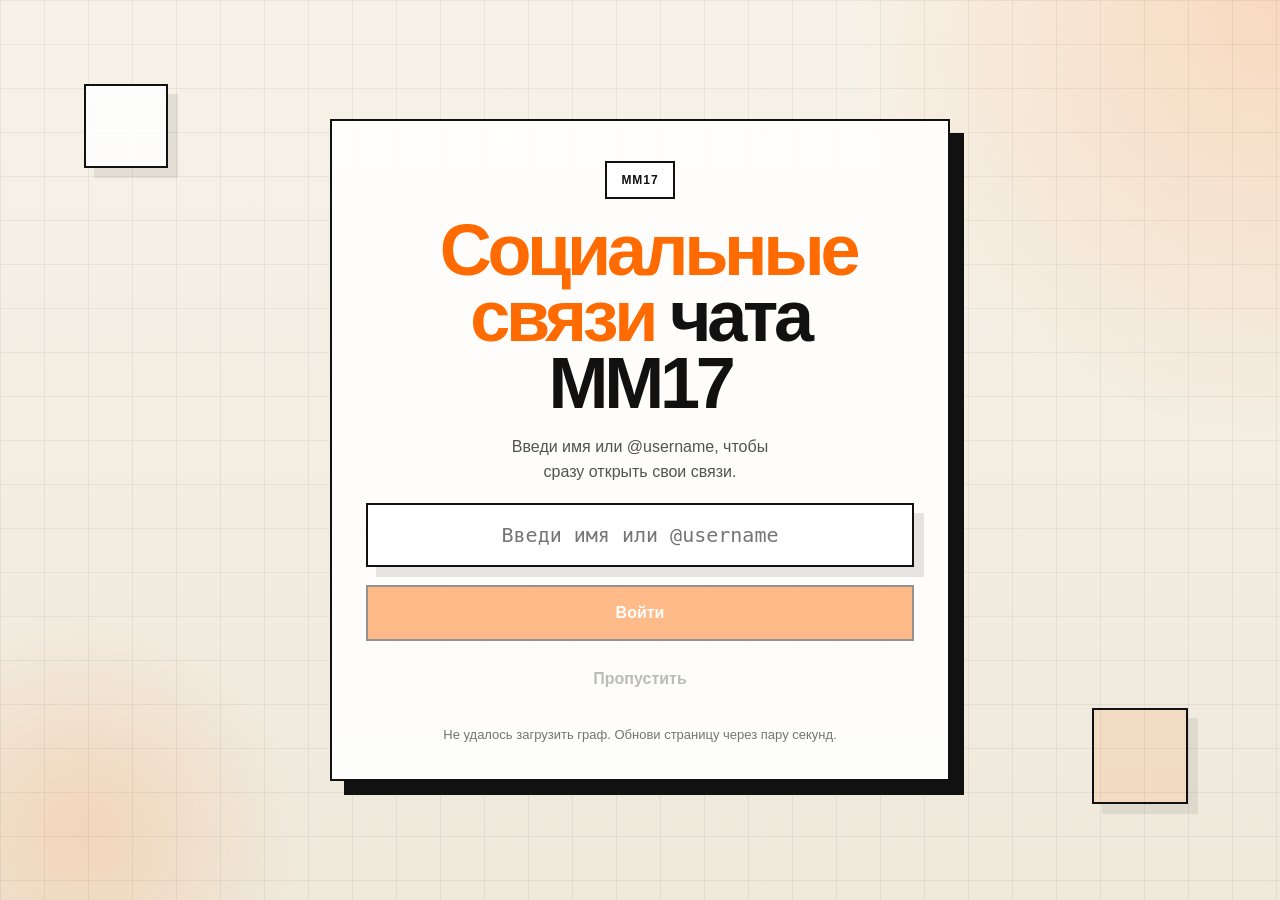
<file: mm17-graph/index.html>
<!DOCTYPE html>
<html lang="ru">
<head>
<meta charset="UTF-8">
<meta name="viewport" content="width=device-width, initial-scale=1.0">
<title>Социальные связи чата ММ17</title>
<link rel="icon" href="data:image/svg+xml,%3Csvg xmlns='http://www.w3.org/2000/svg' viewBox='0 0 64 64'%3E%3Ccircle cx='32' cy='32' r='32' fill='%23FF6B00'/%3E%3Ctext x='32' y='40' font-size='28' text-anchor='middle' fill='white' font-family='Arial'%3EM%3C/text%3E%3C/svg%3E">
<script src="https://d3js.org/d3.v7.min.js"></script>
<style>
* { margin: 0; padding: 0; box-sizing: border-box; }
:root {
  --bg: #0a0a0f;
  --surface: #14141f;
  --surface2: #1e1e2e;
  --border: #2a2a3e;
  --text: #e4e4ef;
  --text2: #8888a0;
  --accent: #FF6B00;
  --accent2: #ff8c33;
  --blue: #4a9eff;
  --green: #4ae0a0;
  --red: #ff4a6a;
  --purple: #a855f7;
  --yellow: #fbbf24;
  --font: 'Inter', -apple-system, BlinkMacSystemFont, sans-serif;
  --mono: 'JetBrains Mono', 'SF Mono', monospace;
}
@import url('https://fonts.googleapis.com/css2?family=Inter:wght@300;400;500;600;700&family=JetBrains+Mono:wght@400;500&display=swap');

body { font-family: var(--font); background: var(--bg); color: var(--text); overflow: hidden; height: 100dvh; overscroll-behavior: none; }

/* Layout */
.app { display: grid; grid-template-columns: 1fr 380px; grid-template-rows: 56px 1fr; height: 100dvh; position: relative; overflow: hidden; }
.header { grid-column: 1 / -1; display: flex; align-items: center; padding: 0 20px; gap: 16px; border-bottom: 1px solid var(--border); background: var(--surface); z-index: 10; }
.graph-area { position: relative; overflow: hidden; min-width: 0; min-height: 0; touch-action: none; }
.sidebar { border-left: 1px solid var(--border); background: var(--surface); overflow-y: auto; display: flex; flex-direction: column; }

/* Header */
.logo { font-weight: 700; font-size: 18px; color: var(--accent); white-space: nowrap; }
.logo span { color: var(--text2); font-weight: 400; font-size: 14px; margin-left: 8px; }
.search-box { flex: 1; max-width: 400px; position: relative; }
.search-box input { width: 100%; padding: 8px 12px 8px 36px; background: var(--surface2); border: 1px solid var(--border); border-radius: 8px; color: var(--text); font-size: 14px; outline: none; transition: border-color 0.2s; }
.search-box input:focus { border-color: var(--accent); }
.search-box svg { position: absolute; left: 10px; top: 50%; transform: translateY(-50%); color: var(--text2); }
.search-results { position: absolute; top: 100%; left: 0; right: 0; background: var(--surface2); border: 1px solid var(--border); border-radius: 8px; margin-top: 4px; max-height: 300px; overflow-y: auto; z-index: 100; display: none; }
.search-results.active { display: block; }
.search-result-item { padding: 10px 14px; cursor: pointer; border-bottom: 1px solid var(--border); font-size: 13px; }
.search-result-item:hover { background: var(--accent); color: #fff; }
.search-result-item .role-tag { font-size: 11px; color: var(--text2); margin-left: 8px; }
.search-result-item:hover .role-tag { color: rgba(255,255,255,0.7); }

/* Mode tabs */
.mode-tabs { display: flex; gap: 4px; }
.mode-tab { padding: 6px 14px; border-radius: 6px; font-size: 13px; font-weight: 500; cursor: pointer; background: transparent; color: var(--text2); border: none; transition: all 0.2s; }
.mode-tab.active { background: var(--accent); color: #fff; }
.mode-tab:hover:not(.active) { background: var(--surface2); color: var(--text); }

/* Stats */
.stats { display: flex; gap: 16px; margin-left: auto; font-size: 12px; color: var(--text2); }
.stat-item span { color: var(--accent); font-weight: 600; font-family: var(--mono); }

/* Graph */
.graph-canvas { width: 100%; height: 100%; touch-action: none; }
.graph-tooltip { position: absolute; padding: 8px 14px; background: var(--surface2); border: 1px solid var(--border); border-radius: 10px; font-size: 12px; font-weight: 500; pointer-events: none; opacity: 0; transition: opacity 0.3s ease, transform 0.3s ease; z-index: 50; max-width: 250px; transform: translateY(4px); backdrop-filter: blur(8px); }
.graph-tooltip.visible { opacity: 1; transform: translateY(0); }
.node-group { transition: transform 0.08s ease; }
.node-group:hover { filter: brightness(1.15); }

/* Legend */
.legend { position: absolute; bottom: 12px; left: 12px; display: flex; gap: 12px; font-size: 11px; color: var(--text2); z-index: 5; background: rgba(20,20,31,0.9); padding: 8px 14px; border-radius: 8px; backdrop-filter: blur(8px); }
.legend-item { display: flex; align-items: center; gap: 5px; }
.legend-dot { width: 10px; height: 10px; border-radius: 50%; }

/* Sidebar */
.sidebar-header { padding: 16px 20px; border-bottom: 1px solid var(--border); }
.sidebar-title { font-size: 14px; font-weight: 600; color: var(--text2); text-transform: uppercase; letter-spacing: 0.5px; }
.sidebar-content { flex: 1; overflow-y: auto; padding: 0; -webkit-overflow-scrolling: touch; overscroll-behavior: contain; }
.mobile-sheet-handle {
  display: none;
  width: 100%;
  justify-content: center;
  align-items: center;
  height: 18px;
  margin: -6px 0 8px;
  border: none;
  background: transparent;
  padding: 0;
  cursor: pointer;
  touch-action: none;
}
.mobile-sheet-handle span {
  display: block;
  width: 48px;
  height: 5px;
  border-radius: 999px;
  background: rgba(255,255,255,0.18);
}
.sidebar.is-mobile-dragging {
  transition: none !important;
}

/* Person card */
.card { padding: 20px; }
.card-name { font-size: 22px; font-weight: 700; margin-bottom: 2px; }
.card-tg { font-size: 13px; color: var(--blue); margin-bottom: 12px; font-family: var(--mono); }
.card-role {
  display: inline-flex;
  align-items: center;
  min-height: 28px;
  padding: 3px 10px;
  border-radius: 12px;
  font-size: 11px;
  font-weight: 600;
  text-transform: uppercase;
  letter-spacing: 0.5px;
  margin: 0;
  line-height: 1.2;
}
.card-role.organizer { background: rgba(168,85,247,0.15); color: var(--purple); }
.card-role.mentor { background: rgba(74,224,160,0.15); color: var(--green); }
.card-role.participant { background: rgba(74,158,255,0.15); color: var(--blue); }
.card-meta-row {
  display: flex;
  align-items: center;
  align-content: center;
  gap: 8px;
  flex-wrap: wrap;
  margin-bottom: 14px;
}
.card-meta-row > * {
  margin: 0;
}
.card-bio { font-size: 14px; line-height: 1.6; color: var(--text); margin-bottom: 16px; }
.card-section { margin-bottom: 16px; }
.card-section-title { font-size: 12px; font-weight: 600; color: var(--text2); text-transform: uppercase; letter-spacing: 0.5px; margin-bottom: 8px; }
.card-note { padding: 10px 12px; border-radius: 12px; border: 1px solid var(--border); background: rgba(255,255,255,0.03); font-size: 12px; line-height: 1.55; color: var(--text2); }
.card-note strong { display: block; margin-bottom: 4px; color: var(--text); }
.tag-list { display: flex; flex-wrap: wrap; gap: 5px; }
.tag { padding: 3px 10px; border-radius: 12px; font-size: 12px; background: var(--surface2); border: 1px solid var(--border); color: var(--text); appearance: none; font-family: inherit; line-height: 1.3; }
.tag.industry { border-color: var(--accent); color: var(--accent2); }
.tag.hobby { border-color: var(--blue); color: var(--blue); }
.tag.geo { border-color: var(--green); color: var(--green); }
.tag.strength { border-color: var(--yellow); color: var(--yellow); }
.tag.need { border-color: var(--red); color: var(--red); }
.tag.offer { border-color: var(--purple); color: var(--purple); }
.tag.is-clickable,
.card-stage.is-clickable {
  cursor: pointer;
  transition: transform 0.16s ease, border-color 0.16s ease, background 0.16s ease, color 0.16s ease;
}
.tag.is-clickable:hover,
.card-stage.is-clickable:hover {
  transform: translateY(-1px);
  background: rgba(255,255,255,0.04);
}

/* Profile tabs */
.profile-tabs { display: flex; border-bottom: 1px solid var(--border); margin: 0 -20px; padding: 0 20px; gap: 0; }
.profile-tab { padding: 10px 16px; font-size: 12px; font-weight: 600; color: var(--text2); cursor: pointer; border-bottom: 2px solid transparent; transition: all 0.2s; text-transform: uppercase; letter-spacing: 0.3px; }
.profile-tab.active { color: var(--accent); border-bottom-color: var(--accent); }
.profile-tab:hover:not(.active) { color: var(--text); }
.tab-content { display: none; padding-top: 16px; }
.tab-content.active { display: block; }

/* TG link */
.card-tg a { color: var(--blue); text-decoration: none; font-family: var(--mono); font-size: 13px; }
.card-tg a:hover { text-decoration: underline; }

/* Stage badge */
.card-stage {
  display: inline-flex;
  align-items: center;
  justify-content: center;
  min-height: 28px;
  padding: 3px 10px;
  border-radius: 12px;
  font-size: 11px;
  font-weight: 500;
  background: var(--surface2);
  border: 1px solid var(--border);
  color: var(--text2);
  margin: 0;
  appearance: none;
  font-family: inherit;
  line-height: 1.2;
}

/* Connection cards (rich) */
.conn-card { padding: 12px 0; border-bottom: 1px solid var(--border); cursor: pointer; transition: background 0.15s; }
.conn-card:hover { background: rgba(255,255,255,0.02); }
.conn-card-header { display: flex; align-items: center; gap: 10px; margin-bottom: 6px; }
.conn-card-avatar { width: 32px; height: 32px; border-radius: 50%; flex-shrink: 0; }
.conn-card-name { font-size: 14px; font-weight: 600; }
.conn-card-role { font-size: 11px; color: var(--text2); }
.conn-card-why { font-size: 12px; color: var(--text2); line-height: 1.5; margin-top: 4px; padding-left: 42px; }
.conn-card-tags { display: flex; flex-wrap: wrap; gap: 4px; margin-top: 6px; padding-left: 42px; }
.conn-card-tag { padding: 2px 8px; border-radius: 10px; font-size: 10px; background: rgba(255,107,0,0.1); color: var(--accent); }

/* Info rows */
.info-row { display: flex; justify-content: space-between; padding: 8px 0; border-bottom: 1px solid rgba(255,255,255,0.04); font-size: 13px; }
.info-label { color: var(--text2); }
.info-value { color: var(--text); font-weight: 500; text-align: right; max-width: 60%; }

.card-connections { list-style: none; }
.card-connections li { padding: 8px 0; border-bottom: 1px solid var(--border); cursor: pointer; font-size: 13px; display: flex; justify-content: space-between; align-items: center; }
.card-connections li:hover { color: var(--accent); }
.conn-strength { font-size: 11px; font-family: var(--mono); color: var(--text2); }

/* Edge detail */
.edge-detail { padding: 20px; }
.edge-between { font-size: 16px; font-weight: 600; margin-bottom: 12px; }
.edge-type { display: inline-block; padding: 3px 10px; border-radius: 12px; font-size: 11px; font-weight: 500; margin-bottom: 12px; }
.edge-explanation { font-size: 14px; line-height: 1.6; margin-bottom: 12px; }
.edge-meta { font-size: 12px; color: var(--text2); display: flex; flex-direction: column; gap: 4px; }

/* Intros list */
.intro-card { padding: 16px 20px; border-bottom: 1px solid var(--border); cursor: pointer; transition: background 0.15s; }
.intro-card:hover { background: var(--surface2); }
.intro-people { font-size: 15px; font-weight: 600; margin-bottom: 6px; }
.intro-why { font-size: 13px; color: var(--text2); line-height: 1.5; }
.intro-priority { display: inline-block; padding: 2px 8px; border-radius: 10px; font-size: 11px; font-weight: 600; font-family: var(--mono); background: rgba(255,107,0,0.15); color: var(--accent); margin-top: 6px; }

/* Cluster list */
.cluster-browser { padding: 16px; }
.cluster-tabs { display: flex; gap: 8px; flex-wrap: wrap; margin-bottom: 14px; }
.cluster-tab {
  display: inline-flex;
  align-items: center;
  gap: 6px;
  min-height: 34px;
  padding: 0 12px;
  border: 1px solid var(--border);
  border-radius: 999px;
  background: transparent;
  color: var(--text2);
  font-size: 12px;
  font-weight: 600;
  cursor: pointer;
  transition: all 0.18s ease;
}
.cluster-tab:hover {
  border-color: var(--text2);
  color: var(--text);
}
.cluster-tab.active {
  background: rgba(255,107,0,0.12);
  border-color: rgba(255,107,0,0.4);
  color: var(--accent);
}
.cluster-tab-count {
  font-family: var(--mono);
  font-size: 11px;
  opacity: 0.85;
}
.cluster-browser-copy {
  margin-bottom: 14px;
  font-size: 12px;
  line-height: 1.5;
  color: var(--text2);
}
.cluster-list {
  border: 1px solid rgba(255,255,255,0.04);
  border-radius: 14px;
  overflow: hidden;
  background: rgba(0,0,0,0.08);
}
.cluster-card { padding: 16px 20px; border-bottom: 1px solid var(--border); cursor: pointer; transition: background 0.15s; }
.cluster-card:hover { background: var(--surface2); }
.cluster-card.active { background: rgba(255,107,0,0.08); }
.cluster-list .cluster-card:last-child { border-bottom: none; }
.cluster-name { font-size: 15px; font-weight: 600; margin-bottom: 4px; }
.cluster-type { font-size: 11px; color: var(--text2); text-transform: uppercase; letter-spacing: 0.5px; }
.cluster-count { font-size: 12px; color: var(--accent); font-family: var(--mono); }
.cluster-hint { font-size: 12px; color: var(--text2); }
.cluster-empty { padding: 20px; border: 1px dashed var(--border); border-radius: 14px; color: var(--text2); font-size: 13px; line-height: 1.6; }
.cluster-detail-header {
  display: flex;
  align-items: center;
  gap: 10px;
  margin-bottom: 16px;
  flex-wrap: wrap;
}
.cluster-back {
  display: inline-flex;
  align-items: center;
  gap: 6px;
  min-height: 34px;
  padding: 0 12px;
  border: 1px solid var(--border);
  border-radius: 999px;
  background: transparent;
  color: var(--text2);
  font-size: 12px;
  font-weight: 600;
  cursor: pointer;
  transition: all 0.18s ease;
}
.cluster-back:hover {
  border-color: var(--text2);
  color: var(--text);
}
.cluster-detail-pill {
  display: inline-flex;
  align-items: center;
  min-height: 28px;
  padding: 0 10px;
  border-radius: 999px;
  background: rgba(255,107,0,0.1);
  color: var(--accent);
  font-size: 11px;
  font-weight: 700;
  letter-spacing: 0.04em;
  text-transform: uppercase;
}

/* Rankings */
.ranking-section { padding: 16px 20px; border-bottom: 1px solid var(--border); }
.ranking-title { font-size: 14px; font-weight: 600; margin-bottom: 10px; }
.ranking-item { display: flex; justify-content: space-between; padding: 6px 0; font-size: 13px; cursor: pointer; }
.ranking-item:hover { color: var(--accent); }
.ranking-score { font-family: var(--mono); color: var(--text2); font-size: 12px; }

/* Empty state */
.empty-state { padding: 40px 20px; text-align: center; color: var(--text2); }
.empty-state h3 { font-size: 16px; margin-bottom: 8px; color: var(--text); }
.empty-state p { font-size: 13px; line-height: 1.6; }

/* Scrollbar */
::-webkit-scrollbar { width: 6px; }
::-webkit-scrollbar-track { background: transparent; }
::-webkit-scrollbar-thumb { background: var(--border); border-radius: 3px; }
::-webkit-scrollbar-thumb:hover { background: var(--text2); }

/* Welcome screen */
#welcomeScreen {
  position: fixed;
  inset: 0;
  z-index: 1000;
  overflow: hidden;
  display: flex;
  align-items: center;
  justify-content: center;
  padding: 40px 20px;
  background:
    radial-gradient(circle at top right, rgba(255,107,0,0.18), transparent 28%),
    linear-gradient(180deg, #f7f2e8 0%, #efe9dc 100%);
  color: #111;
}
#welcomeScreen::before {
  content: '';
  position: absolute;
  inset: 0;
  background-image:
    linear-gradient(to right, rgba(17,17,17,0.06) 1px, transparent 1px),
    linear-gradient(to bottom, rgba(17,17,17,0.06) 1px, transparent 1px);
  background-size: 44px 44px;
}
#welcomeScreen::after {
  content: '';
  position: absolute;
  inset: auto auto -16% -10%;
  width: 420px;
  height: 420px;
  background: radial-gradient(circle, rgba(255,107,0,0.16) 0%, rgba(255,107,0,0) 72%);
  filter: blur(10px);
}
.welcome-deco-square {
  position: absolute;
  border: 2px solid #111;
  background: rgba(255,255,255,0.84);
  box-shadow: 10px 10px 0 rgba(17,17,17,0.08);
  z-index: 1;
}
.welcome-deco-square.a { top: 84px; left: 84px; width: 84px; height: 84px; }
.welcome-deco-square.b { right: 92px; bottom: 96px; width: 96px; height: 96px; background: rgba(255,107,0,0.12); }
.welcome-shell {
  position: relative;
  z-index: 2;
  width: min(620px, calc(100vw - 40px));
}
.welcome-panel {
  position: relative;
  border: 2px solid #111;
  background: rgba(255,255,255,0.9);
  box-shadow: 14px 14px 0 #111;
  padding: 40px 34px 30px;
  display: flex;
  flex-direction: column;
  gap: 18px;
  align-items: center;
  text-align: center;
}
.welcome-eyebrow {
  display: inline-flex;
  align-items: center;
  min-height: 38px;
  padding: 0 14px;
  border: 2px solid #111;
  background: #fff;
  font-size: 12px;
  font-weight: 700;
  letter-spacing: 0.08em;
  text-transform: uppercase;
}
.welcome-title {
  max-width: 10ch;
  font-size: clamp(42px, 8vw, 72px);
  line-height: 0.92;
  letter-spacing: -0.06em;
  font-weight: 800;
  color: #111;
}
.welcome-title .accent {
  color: var(--accent);
}
.welcome-subtitle {
  max-width: 30ch;
  font-size: 16px;
  line-height: 1.6;
  color: rgba(17,17,17,0.72);
}
#welcomeScreen .welcome-search-box {
  position: relative;
  width: 100%;
  display: flex;
  flex-direction: column;
}
#welcomeScreen .welcome-input {
  width: 100%;
  padding: 18px 22px;
  background: #fff;
  border: 2px solid #111;
  border-radius: 0;
  box-shadow: 10px 10px 0 rgba(17,17,17,0.1);
  color: #111;
  font-size: 20px;
  font-family: var(--mono);
  text-align: center;
  outline: none;
  transition: transform 0.2s ease, box-shadow 0.2s ease, border-color 0.2s ease;
}
#welcomeScreen .welcome-input:focus {
  border-color: var(--accent);
  box-shadow: 14px 14px 0 rgba(255,107,0,0.18);
  transform: translate(-2px, -2px);
}
#welcomeScreen .welcome-results {
  position: static;
  top: calc(100% + 12px);
  z-index: 1100;
  display: none;
  margin-top: 12px;
  border: 2px solid #111;
  border-radius: 0;
  overflow: hidden;
  background: rgba(255,250,240,0.98);
  box-shadow: 12px 12px 0 rgba(17,17,17,0.12);
}
#welcomeScreen .welcome-results.active {
  display: block;
}
#welcomeScreen .welcome-results .search-result-item {
  padding: 14px 18px;
  font-size: 15px;
  text-align: left;
  border-bottom-color: rgba(17,17,17,0.08);
  color: #111;
  background: transparent;
}
#welcomeScreen .welcome-results .role-tag {
  color: rgba(17,17,17,0.48);
}
#welcomeScreen .welcome-results .search-result-item:hover .role-tag {
  color: rgba(255,255,255,0.76);
}
.welcome-actions {
  display: flex;
  flex-direction: column;
  gap: 10px;
  width: 100%;
  align-items: stretch;
}
#welcomeScreen .welcome-btn,
#welcomeScreen .welcome-skip {
  width: 100%;
  min-height: 56px;
  padding: 0 24px;
  font-size: 16px;
  font-weight: 700;
  cursor: pointer;
  font-family: var(--font);
  transition: transform 0.18s ease, box-shadow 0.18s ease, background 0.18s ease, color 0.18s ease;
}
#welcomeScreen .welcome-btn {
  border: 2px solid #111;
  border-radius: 0;
  background: var(--accent);
  color: #fff;
  box-shadow: 10px 10px 0 #111;
}
#welcomeScreen .welcome-btn:hover {
  transform: translate(-2px, -2px);
  box-shadow: 14px 14px 0 #111;
}
#welcomeScreen .welcome-skip {
  border: none;
  border-radius: 0;
  background: transparent;
  color: rgba(17,17,17,0.62);
  box-shadow: none;
}
#welcomeScreen .welcome-skip:hover {
  transform: none;
  box-shadow: none;
  color: #111;
}
#welcomeScreen .welcome-status {
  min-height: 24px;
  font-size: 13px;
  line-height: 1.5;
  color: rgba(17,17,17,0.58);
}
#welcomeScreen .welcome-btn:disabled,
#welcomeScreen .welcome-skip:disabled {
  opacity: 0.45;
  cursor: not-allowed;
  transform: none;
  box-shadow: none;
}

/* Identity prompt */
.identity-prompt {
  position: fixed;
  inset: 0;
  z-index: 1200;
  display: none;
  align-items: flex-start;
  justify-content: center;
  padding: 96px 20px 20px;
  background: rgba(10,10,15,0.5);
  backdrop-filter: blur(12px);
}
.identity-prompt.active {
  display: flex;
}
.identity-card {
  width: min(460px, 100%);
  border: 1px solid var(--border);
  border-radius: 18px;
  background: rgba(20,20,31,0.96);
  box-shadow: 0 28px 80px rgba(0,0,0,0.42);
  padding: 22px;
}
.identity-title {
  font-size: 20px;
  font-weight: 700;
  margin-bottom: 6px;
}
.identity-copy {
  font-size: 14px;
  line-height: 1.6;
  color: var(--text2);
  margin-bottom: 16px;
}
.identity-search-box {
  position: relative;
}
.identity-input {
  width: 100%;
  padding: 14px 16px;
  background: var(--surface2);
  border: 1px solid var(--border);
  border-radius: 12px;
  color: var(--text);
  font-size: 15px;
  font-family: var(--mono);
  outline: none;
  transition: border-color 0.2s ease, box-shadow 0.2s ease;
}
.identity-input:focus {
  border-color: var(--accent);
  box-shadow: 0 0 0 3px rgba(255,107,0,0.15);
}
.identity-results {
  top: calc(100% + 8px);
  border-radius: 12px;
  z-index: 1210;
}
.identity-status {
  min-height: 20px;
  margin-top: 12px;
  font-size: 13px;
  color: var(--text2);
}
.identity-actions {
  display: flex;
  gap: 10px;
  justify-content: flex-end;
  margin-top: 18px;
}
.identity-btn {
  min-height: 44px;
  padding: 0 18px;
  border-radius: 12px;
  border: 1px solid var(--border);
  background: transparent;
  color: var(--text2);
  font-size: 14px;
  font-weight: 600;
  cursor: pointer;
  transition: all 0.18s ease;
}
.identity-btn:hover {
  border-color: var(--text2);
  color: var(--text);
}
.identity-btn.primary {
  background: var(--accent);
  border-color: var(--accent);
  color: #fff;
}
.identity-btn.primary:hover {
  background: var(--accent2);
  border-color: var(--accent2);
}

/* Mobile */
@media (max-width: 768px) {
  body { height: 100dvh; }
  .app {
    grid-template-columns: 1fr;
    grid-template-rows: auto 1fr;
    --mobile-sheet-height: 132px;
  }
  .header {
    min-height: auto;
    align-items: center;
    align-content: flex-start;
    flex-wrap: wrap;
    gap: 10px;
    padding: calc(env(safe-area-inset-top, 0px) + 10px) 12px 10px;
    z-index: 20;
  }
  .logo {
    flex: 1 1 auto;
    min-width: 0;
    font-size: 17px;
    line-height: 1.1;
  }
  .logo span { display: none; }
  .search-box {
    order: 3;
    flex: 1 0 100%;
    max-width: none;
  }
  .search-box input {
    min-height: 44px;
    padding: 11px 12px 11px 38px;
    border-radius: 12px;
    font-size: 16px;
  }
  .search-results {
    max-height: min(42vh, 320px);
    border-radius: 14px;
  }
  .stats { display: none; }
  .mode-tabs {
    order: 4;
    flex: 1 0 100%;
    overflow-x: auto;
    gap: 8px;
    padding-bottom: 2px;
    scrollbar-width: none;
  }
  .mode-tabs::-webkit-scrollbar { display: none; }
  .mode-tab {
    flex: 0 0 auto;
    min-height: 36px;
    padding: 0 14px;
    border-radius: 999px;
    white-space: nowrap;
    background: rgba(255,255,255,0.04);
  }
  .graph-area {
    grid-row: 2;
    min-height: 0;
  }
  .legend {
    left: 10px;
    right: 10px;
    bottom: calc(var(--mobile-sheet-height, 132px) + 8px);
    gap: 10px;
    overflow-x: auto;
    white-space: nowrap;
    padding: 8px 10px;
    font-size: 10px;
    scrollbar-width: none;
  }
  .legend::-webkit-scrollbar { display: none; }
  .legend-item { flex: 0 0 auto; }
  .sidebar {
    position: absolute;
    left: 0;
    right: 0;
    bottom: 0;
    top: auto;
    height: var(--mobile-sheet-height, 132px);
    min-height: 112px;
    max-height: calc(100dvh - 92px - env(safe-area-inset-top, 0px));
    border-left: none;
    border-top: 1px solid var(--border);
    border-radius: 20px 20px 0 0;
    background: rgba(20,20,31,0.97);
    box-shadow: 0 -18px 40px rgba(0,0,0,0.42);
    overflow: hidden;
    z-index: 12;
    transition: height 0.24s ease;
  }
  .sidebar-header {
    position: sticky;
    top: 0;
    z-index: 2;
    padding: 10px 16px 10px;
    background: linear-gradient(180deg, rgba(20,20,31,0.98), rgba(20,20,31,0.9));
    backdrop-filter: blur(14px);
    cursor: ns-resize;
    touch-action: none;
    user-select: none;
  }
  .mobile-sheet-handle { display: flex; }
  .sidebar-title { font-size: 12px; }
  .sidebar-content {
    padding-bottom: calc(20px + env(safe-area-inset-bottom, 0px));
  }
  .card {
    padding: 16px 16px 24px;
  }
  .card-name { font-size: 20px; }
  .card-meta-row {
    gap: 6px;
    margin-bottom: 12px;
  }
  .card-bio,
  .edge-explanation { font-size: 13px; }
  .profile-tabs {
    margin: 0 -16px;
    padding: 0 16px;
    overflow-x: auto;
    scrollbar-width: none;
  }
  .profile-tabs::-webkit-scrollbar { display: none; }
  .profile-tab {
    flex: 0 0 auto;
    white-space: nowrap;
    padding: 12px 14px;
    font-size: 11px;
  }
  .cluster-browser {
    padding: 14px 14px 20px;
  }
  .cluster-tabs {
    flex-wrap: nowrap;
    overflow-x: auto;
    padding-bottom: 2px;
    scrollbar-width: none;
  }
  .cluster-tabs::-webkit-scrollbar { display: none; }
  .cluster-card,
  .ranking-section,
  .intro-card {
    padding-left: 16px;
    padding-right: 16px;
  }
  .empty-state {
    padding: 18px 16px 24px;
    text-align: left;
  }
  #welcomeScreen { padding: 24px 14px; }
  .welcome-panel { padding: 24px 20px; box-shadow: 10px 10px 0 #111; }
  .welcome-title { font-size: clamp(36px, 14vw, 56px); }
  #welcomeScreen .welcome-input { font-size: 18px; padding: 16px 18px; }
  .welcome-deco-square { display: none; }
  .identity-prompt {
    padding: calc(env(safe-area-inset-top, 0px) + 72px) 14px calc(env(safe-area-inset-bottom, 0px) + 16px);
  }
  .identity-card {
    width: 100%;
    padding: 18px;
    border-radius: 16px;
  }
  .identity-actions { flex-direction: column-reverse; }
  .identity-btn { width: 100%; }
}
</style>
</head>
<body>

<!-- Welcome Screen -->
<div id="welcomeScreen">
  <div class="welcome-deco-square a"></div>
  <div class="welcome-deco-square b"></div>
  <div class="welcome-shell">
    <section class="welcome-panel">
      <div class="welcome-eyebrow">MM17</div>
      <div class="welcome-title"><span class="accent">Социальные связи</span> чата ММ17</div>
      <div class="welcome-subtitle">Введи имя или @username, чтобы сразу открыть свои связи.</div>
      <div class="welcome-search-box">
        <input class="welcome-input" id="welcomeInput" type="text" placeholder="Введи имя или @username">
        <div class="search-results welcome-results" id="welcomeResults"></div>
      </div>
      <div class="welcome-actions">
        <button class="welcome-btn" id="welcomeEnter" disabled>Войти</button>
        <button class="welcome-skip" id="welcomeSkip" disabled>Пропустить</button>
      </div>
      <div class="welcome-status" id="welcomeStatus">Загружаем данные…</div>
    </section>
  </div>
</div>

<div class="app" style="display:none">
  <!-- Header -->
  <header class="header">
    <div class="logo">Социальные связи <span>чата ММ17</span></div>
    <div class="search-box">
      <svg width="16" height="16" viewBox="0 0 24 24" fill="none" stroke="currentColor" stroke-width="2"><circle cx="11" cy="11" r="8"/><path d="m21 21-4.35-4.35"/></svg>
      <input type="text" id="searchInput" placeholder="Имя или @telegram...">
      <div class="search-results" id="searchResults"></div>
    </div>
    <div class="mode-tabs">
      <button class="mode-tab active" data-mode="all">Все связи</button>
      <button class="mode-tab" data-mode="my">Мои связи</button>
      <button class="mode-tab" data-mode="categories">Категории</button>
      <button class="mode-tab" data-mode="rankings">Рейтинг</button>
    </div>
    <div class="stats">
      <div class="stat-item"><span id="statNodes">0</span> участников</div>
      <div class="stat-item"><span id="statLinks">0</span> связей</div>
    </div>
  </header>

  <!-- Graph -->
  <div class="graph-area" id="graphArea">
    <svg class="graph-canvas" id="graphCanvas"></svg>
    <div class="graph-tooltip" id="tooltip"></div>
    <div class="legend">
      <div class="legend-item"><div class="legend-dot" style="background:var(--purple)"></div>Организатор</div>
      <div class="legend-item"><div class="legend-dot" style="background:var(--green)"></div>Ментор</div>
      <div class="legend-item"><div class="legend-dot" style="background:var(--blue)"></div>Участник</div>
      <div class="legend-item"><div class="legend-dot" style="background:var(--accent)"></div><span id="legendCurrentUserLabel">Ты</span></div>
    </div>
  </div>

  <!-- Sidebar -->
  <div class="sidebar" id="sidebar">
    <div class="sidebar-header" id="sidebarHeader">
      <button class="mobile-sheet-handle" id="mobileSheetHandle" type="button" aria-label="Развернуть или свернуть панель деталей">
        <span></span>
      </button>
      <div class="sidebar-title" id="sidebarTitle">Детали</div>
    </div>
    <div class="sidebar-content" id="sidebarContent">
      <div class="empty-state">
        <h3>Кликни на узел или связь</h3>
        <p>Выбери участника на графе, чтобы увидеть его профиль, связи и рекомендации. Или используй поиск вверху.</p>
      </div>
    </div>
  </div>
</div>

<div class="identity-prompt" id="identityPrompt">
  <div class="identity-card">
    <div class="identity-title">Кто ты в чате?</div>
    <div class="identity-copy">Введи имя или @username. После этого граф переключится на твои связи и сфокусируется на тебе.</div>
    <div class="identity-search-box">
      <input class="identity-input" id="identityInput" type="text" placeholder="Имя или @username">
      <div class="search-results identity-results" id="identityResults"></div>
    </div>
    <div class="identity-status" id="identityStatus">Начни вводить имя или Telegram.</div>
    <div class="identity-actions">
      <button class="identity-btn" id="identityCancel">Отмена</button>
      <button class="identity-btn primary" id="identityConfirm">Показать мои связи</button>
    </div>
  </div>
</div>

<script>
// ============================================================
// APP STATE
// ============================================================
let DATA = null;
let simulation = null;
let zoomBehavior = null;
let svg, g, linkG, nodeG, backgroundRect;
let currentMode = 'all';
let currentFilter = 'all';
let selectedNode = null;
let loggedInNode = null;
let hoveredNode = null;
let activeClusterId = null;
let activeClusterType = 'hobby';
let mobileSheetState = 'peek';
let mobileSheetDrag = null;
let pinnedFocusNode = null;
let width, height;
let isDataLoaded = false;

const ROLE_COLORS = {
  organizer: '#a855f7',
  mentor: '#4ae0a0',
  participant: '#4a9eff',
};
const LINK_TYPE_COLORS = {
  industry: '#FF6B00',
  hobby: '#4a9eff',
  synergy: '#4ae0a0',
  geography: '#fbbf24',
  team: '#a855f7',
  general: '#555570',
};
const CLUSTER_TYPE_ORDER = ['hobby', 'industry', 'geography', 'stage'];
const CLUSTER_TYPE_META = {
  hobby: {
    label: 'Хобби',
    browserCopy: 'Выбери общее хобби, чтобы подсветить на графе людей с похожими интересами.',
  },
  industry: {
    label: 'Индустрии',
    browserCopy: 'Выбери индустрию, чтобы увидеть людей из одной сферы и их связи между собой.',
  },
  geography: {
    label: 'География',
    browserCopy: 'Выбери город или регион, чтобы собрать на графе локальные связи участников.',
  },
  stage: {
    label: 'Этапы',
    browserCopy: 'Выбери этап развития, чтобы быстро посмотреть людей в похожем состоянии бизнеса.',
  },
};

const MOBILE_BREAKPOINT = 768;

function isCurrentUserNode(d) {
  return Boolean(loggedInNode && d && d.id === loggedInNode.id);
}

function getCurrentUserShortName() {
  return loggedInNode ? loggedInNode.name.split(' ')[0] : 'Ты';
}

function updateLegendUserLabel() {
  const label = document.getElementById('legendCurrentUserLabel');
  if (!label) return;
  label.textContent = loggedInNode ? `Ты (${getCurrentUserShortName()})` : 'Ты';
}

function isMobileLayout() {
  return window.matchMedia(`(max-width: ${MOBILE_BREAKPOINT}px)`).matches;
}

function shouldAllowNodeDrag() {
  return !window.matchMedia('(pointer: coarse)').matches;
}

function clearPinnedFocusNode() {
  if (!pinnedFocusNode) return;
  pinnedFocusNode.fx = null;
  pinnedFocusNode.fy = null;
  pinnedFocusNode = null;
}

function pinFocusedNode(node) {
  if (!isMobileLayout() || !node || !Number.isFinite(node.x) || !Number.isFinite(node.y)) {
    clearPinnedFocusNode();
    return;
  }
  if (pinnedFocusNode && pinnedFocusNode !== node) {
    pinnedFocusNode.fx = null;
    pinnedFocusNode.fy = null;
  }
  pinnedFocusNode = node;
  node.fx = node.x;
  node.fy = node.y;
}

function getMobileSheetHeights() {
  const headerHeight = document.querySelector('.header')?.getBoundingClientRect().height || 0;
  const available = Math.max(220, window.innerHeight - headerHeight - 12);
  return {
    peek: Math.min(148, Math.max(112, available * 0.18)),
    half: Math.min(available - 8, Math.max(320, available * 0.52)),
    full: Math.min(available - 4, Math.max(420, available * 0.88)),
  };
}

function applyMobileSheetHeight(height, { skipTransition = false } = {}) {
  const app = document.querySelector('.app');
  const sidebar = document.getElementById('sidebar');
  if (!app || !sidebar || !isMobileLayout()) return;
  if (skipTransition) sidebar.classList.add('is-mobile-dragging');
  const rounded = Math.round(height);
  app.style.setProperty('--mobile-sheet-height', `${rounded}px`);
  sidebar.style.height = `${rounded}px`;
  if (skipTransition) requestAnimationFrame(() => sidebar.classList.remove('is-mobile-dragging'));
}

function setMobileSheetState(state, { skipTransition = false } = {}) {
  const app = document.querySelector('.app');
  const sidebar = document.getElementById('sidebar');
  if (!app || !sidebar) return;
  if (!isMobileLayout()) {
    sidebar.style.removeProperty('height');
    app.style.removeProperty('--mobile-sheet-height');
    sidebar.dataset.mobileState = 'desktop';
    return;
  }

  const heights = getMobileSheetHeights();
  const nextState = heights[state] ? state : 'half';
  mobileSheetState = nextState;
  sidebar.dataset.mobileState = nextState;
  applyMobileSheetHeight(heights[nextState], { skipTransition });
}

function syncMobileSheetToContext({ preferFull = false } = {}) {
  if (!isMobileLayout()) return;
  if (document.getElementById('identityPrompt')?.classList.contains('active')) return;

  if (currentMode === 'categories' && activeClusterId) {
    setMobileSheetState(preferFull ? 'full' : 'half');
    return;
  }
  if (selectedNode) {
    setMobileSheetState(preferFull ? 'full' : 'half');
    return;
  }
  if (currentMode === 'rankings' || currentMode === 'categories') {
    setMobileSheetState('half');
    return;
  }
  setMobileSheetState('peek');
}

function toggleMobileSheet() {
  if (!isMobileLayout()) return;
  if (mobileSheetState === 'peek') {
    syncMobileSheetToContext({ preferFull: Boolean(selectedNode || currentMode === 'rankings' || currentMode === 'categories') });
    if (mobileSheetState === 'peek') setMobileSheetState('half');
    return;
  }
  if (mobileSheetState === 'half') {
    setMobileSheetState('full');
    return;
  }
  setMobileSheetState(selectedNode || currentMode === 'rankings' || currentMode === 'categories' ? 'half' : 'peek');
}

function snapMobileSheet(height) {
  const heights = getMobileSheetHeights();
  const nextState = Object.entries(heights).reduce((best, [state, value]) => {
    const diff = Math.abs(value - height);
    return diff < best.diff ? { state, diff } : best;
  }, { state: 'half', diff: Infinity }).state;
  setMobileSheetState(nextState);
}

function setupMobileSheet() {
  const handle = document.getElementById('mobileSheetHandle');
  const header = document.getElementById('sidebarHeader');
  const sidebar = document.getElementById('sidebar');
  if (!handle || !sidebar || !header) return;

  const finishDrag = (event) => {
    if (!mobileSheetDrag || (event.pointerId != null && event.pointerId !== mobileSheetDrag.pointerId)) return;
    const wasDragging = mobileSheetDrag.dragging;
    const captureTarget = mobileSheetDrag.captureTarget;
    mobileSheetDrag = null;
    sidebar.classList.remove('is-mobile-dragging');
    if (wasDragging) {
      snapMobileSheet(sidebar.getBoundingClientRect().height);
    } else {
      toggleMobileSheet();
    }
    if (event.pointerId != null && captureTarget?.hasPointerCapture?.(event.pointerId)) {
      captureTarget.releasePointerCapture(event.pointerId);
    }
  };

  header.addEventListener('pointerdown', (event) => {
    if (!isMobileLayout()) return;
    event.preventDefault();
    mobileSheetDrag = {
      pointerId: event.pointerId,
      startY: event.clientY,
      startHeight: sidebar.getBoundingClientRect().height,
      dragging: false,
      captureTarget: header,
    };
    sidebar.classList.add('is-mobile-dragging');
    header.setPointerCapture?.(event.pointerId);
  });

  header.addEventListener('pointermove', (event) => {
    if (!mobileSheetDrag || event.pointerId !== mobileSheetDrag.pointerId || !isMobileLayout()) return;
    const delta = mobileSheetDrag.startY - event.clientY;
    if (Math.abs(delta) > 4) mobileSheetDrag.dragging = true;
    if (!mobileSheetDrag.dragging) return;
    const heights = getMobileSheetHeights();
    const nextHeight = Math.max(heights.peek, Math.min(heights.full, mobileSheetDrag.startHeight + delta));
    applyMobileSheetHeight(nextHeight, { skipTransition: true });
  });

  header.addEventListener('pointerup', finishDrag);
  header.addEventListener('pointercancel', finishDrag);
  handle.addEventListener('keydown', (event) => {
    if (!isMobileLayout()) return;
    if (event.key !== 'Enter' && event.key !== ' ') return;
    event.preventDefault();
    toggleMobileSheet();
  });

  setMobileSheetState(mobileSheetState, { skipTransition: true });
}

// ============================================================
// LOAD DATA
// ============================================================
async function loadData() {
  setWelcomeState({ ready: false, message: 'Загружаем данные…' });
  try {
    const resp = await fetch('data.json');
    if (!resp.ok) throw new Error(`HTTP ${resp.status}`);
    DATA = await resp.json();
    isDataLoaded = true;
    document.getElementById('statNodes').textContent = DATA.nodes.length;
    document.getElementById('statLinks').textContent = DATA.links.length;
    initGraph();
    setupSearch();
    setupModes();
    setupWelcomeInput();
    setupIdentityPrompt();
    setupMobileSheet();
    updateLegendUserLabel();
    setWelcomeState({ ready: true, message: '' });
  } catch (error) {
    console.error('Failed to load graph data', error);
    setWelcomeState({ ready: false, message: 'Не удалось загрузить граф. Обнови страницу через пару секунд.' });
  }
}

// ============================================================
// GRAPH
// ============================================================
function initGraph() {
  const area = document.getElementById('graphArea');
  width = area.clientWidth;
  height = area.clientHeight;

  svg = d3.select('#graphCanvas')
    .attr('width', width)
    .attr('height', height)
    .style('pointer-events', 'all');

  g = svg.append('g');

  // Background rect to catch pan/drag events on empty space
  backgroundRect = g.append('rect')
    .attr('width', width * 3)
    .attr('height', height * 3)
    .attr('x', -width)
    .attr('y', -height)
    .attr('fill', 'transparent')
    .style('pointer-events', 'all');

  // Zoom & pan (applied to SVG before node drag handlers)
  zoomBehavior = d3.zoom()
    .touchable(() => true)
    .scaleExtent([0.15, 4])
    .on('zoom', (e) => g.attr('transform', e.transform));
  svg.call(zoomBehavior);

  linkG = g.append('g').attr('class', 'links');
  nodeG = g.append('g').attr('class', 'nodes');

  // Defs for glow + avatar clip paths
  const defs = svg.append('defs');
  const filter = defs.append('filter').attr('id', 'glow');
  filter.append('feGaussianBlur').attr('stdDeviation', '3').attr('result', 'coloredBlur');
  const merge = filter.append('feMerge');
  merge.append('feMergeNode').attr('in', 'coloredBlur');
  merge.append('feMergeNode').attr('in', 'SourceGraphic');

  // Shadow for avatars
  const shadow = defs.append('filter').attr('id', 'avatar-shadow').attr('x', '-30%').attr('y', '-30%').attr('width', '160%').attr('height', '160%');
  shadow.append('feDropShadow').attr('dx', '0').attr('dy', '1').attr('stdDeviation', '2').attr('flood-color', 'rgba(0,0,0,0.5)');

  // Clip paths per node
  DATA.nodes.forEach(n => {
    defs.append('clipPath').attr('id', `clip-${n.id}`)
      .append('circle').attr('cx', 0).attr('cy', 0).attr('r', getNodeRadius(n));
  });

  // Build simulation
  const nodeMap = {};
  DATA.nodes.forEach(n => nodeMap[n.id] = n);

  const validLinks = DATA.links.filter(l => nodeMap[l.source] && nodeMap[l.target]);

  simulation = d3.forceSimulation(DATA.nodes)
    .force('link', d3.forceLink(validLinks).id(d => d.id).distance(d => 220 - d.strength * 6).strength(d => 0.03 + d.strength * 0.006))
    .force('charge', d3.forceManyBody().strength(-500).distanceMax(800))
    .force('center', d3.forceCenter(width / 2, height / 2))
    .force('collision', d3.forceCollide().radius(d => getNodeRadius(d) + 20).strength(0.8))
    .force('x', d3.forceX(width / 2).strength(0.012))
    .force('y', d3.forceY(height / 2).strength(0.012))
    .alphaDecay(0.01)
    .velocityDecay(0.5);

  // Draw links
  const linkElements = linkG.selectAll('line')
    .data(validLinks)
    .join('line')
    .attr('stroke', d => LINK_TYPE_COLORS[d.relation_type] || '#333')
    .attr('stroke-width', d => 0.5 + d.strength * 0.3)
    .attr('stroke-opacity', d => d.is_inferred ? 0.2 : 0.35)
    .attr('stroke-dasharray', d => d.is_inferred ? '4,4' : 'none')
    .style('cursor', 'pointer')
    .on('click', (e, d) => showEdgeDetail(d))
    .on('mouseenter', (e, d) => showTooltip(e, `${getName(d.source)} ↔ ${getName(d.target)}`))
    .on('mouseleave', hideTooltip);

  // Draw nodes
  const nodeElements = nodeG.selectAll('g')
    .data(DATA.nodes)
    .join('g')
    .attr('class', 'node-group')
    .style('cursor', 'pointer')
    .on('click', (e, d) => {
      if (e.defaultPrevented) return;
      selectNode(d);
    })
    .on('mouseenter', (e, d) => {
      hoveredNode = d;
      previewNodeState(d);
      showTooltip(e, d.name);
    })
    .on('mouseleave', () => {
      hoveredNode = null;
      restoreGraphState(320);
      hideTooltip();
    });

  if (shouldAllowNodeDrag()) {
    nodeElements.call(d3.drag()
      .on('start', dragStarted)
      .on('drag', dragged)
      .on('end', dragEnded));
  }

  // Ring (border) behind avatar
  nodeElements.append('circle')
    .attr('r', d => getNodeRadius(d) + 2.5)
    .attr('fill', 'none')
    .attr('stroke', d => getNodeColor(d))
    .attr('stroke-width', d => isCurrentUserNode(d) ? 3 : 2)
    .attr('filter', d => d.role === 'organizer' || isCurrentUserNode(d) ? 'url(#glow)' : 'none')
    .style('transition', 'stroke-width 0.4s ease, stroke 0.4s ease');

  // Avatar image
  nodeElements.append('image')
    .attr('href', d => getAvatarUrl(d))
    .attr('x', d => -getNodeRadius(d))
    .attr('y', d => -getNodeRadius(d))
    .attr('width', d => getNodeRadius(d) * 2)
    .attr('height', d => getNodeRadius(d) * 2)
    .attr('clip-path', d => `url(#clip-${d.id})`)
    .attr('preserveAspectRatio', 'xMidYMid slice');

  nodeElements.append('text')
    .text(d => d.name.split(' ')[0])
    .attr('dy', d => getNodeRadius(d) + 14)
    .attr('text-anchor', 'middle')
    .attr('font-size', '10px')
    .attr('fill', 'var(--text2)')
    .attr('font-family', 'var(--font)')
    .style('transition', 'opacity 0.4s ease');

  simulation.on('tick', () => {
    linkElements
      .attr('x1', d => d.source.x)
      .attr('y1', d => d.source.y)
      .attr('x2', d => d.target.x)
      .attr('y2', d => d.target.y);
    nodeElements.attr('transform', d => `translate(${d.x},${d.y})`);
  });

  // Store refs
  window._linkElements = linkElements;
  window._nodeElements = nodeElements;
  window._validLinks = validLinks;
  window._defs = defs;
}

function getNodeRadius(d) {
  if (isCurrentUserNode(d)) return 16;
  if (d.role === 'organizer') return 14;
  if (d.role === 'mentor') return 12;
  return 7 + d.confidence * 4;
}

function getNodeColor(d) {
  if (isCurrentUserNode(d)) return '#FF6B00';
  return ROLE_COLORS[d.role] || ROLE_COLORS.participant;
}

function escapeSvgText(text) {
  return String(text ?? '')
    .replace(/&/g, '&amp;')
    .replace(/</g, '&lt;')
    .replace(/>/g, '&gt;')
    .replace(/"/g, '&quot;')
    .replace(/'/g, '&#39;');
}

function getAvatarInitials(name) {
  const parts = String(name || '')
    .trim()
    .split(/\s+/)
    .filter(Boolean);
  if (!parts.length) return '?';
  const initials = parts.slice(0, 2).map(part => {
    const symbol = Array.from(part).find(char => /[\p{L}\p{N}]/u.test(char));
    return symbol ? symbol.toUpperCase() : '';
  }).join('');
  return initials || '?';
}

function buildAvatarDataUri(name, color, size = 96) {
  const safeColor = color || '#4a9eff';
  const initials = getAvatarInitials(name);
  const fontSize = initials.length > 1 ? Math.round(size * 0.34) : Math.round(size * 0.42);
  const svgMarkup = `<svg xmlns="http://www.w3.org/2000/svg" width="${size}" height="${size}" viewBox="0 0 ${size} ${size}">
    <rect width="${size}" height="${size}" rx="${Math.round(size / 2)}" fill="${safeColor}"/>
    <text x="50%" y="50%" text-anchor="middle" dominant-baseline="central" fill="#ffffff" font-family="Inter, Arial, sans-serif" font-size="${fontSize}" font-weight="700">${escapeSvgText(initials)}</text>
  </svg>`;
  return `data:image/svg+xml;charset=UTF-8,${encodeURIComponent(svgMarkup)}`;
}

function getAvatarUrl(d) {
  return buildAvatarDataUri(d.name, getNodeColor(d), 96);
}

function getPersonAvatarUrl(person, size = 96) {
  return buildAvatarDataUri(person.name, getNodeColor(person), size);
}

function getName(d) {
  return typeof d === 'string' ? d : d.name;
}

function getRoleLabel(role) {
  if (role === 'organizer') return 'Организатор';
  if (role === 'mentor') return 'Ментор';
  return 'Участник';
}

function truncateText(text, maxLength = 110) {
  const normalized = String(text || '').replace(/\s+/g, ' ').trim();
  if (!normalized) return '';
  if (normalized.length <= maxLength) return normalized;
  return `${normalized.slice(0, maxLength - 3).trim()}...`;
}

function getPersonSnippet(person, maxLength = 110) {
  const bio = String(person?.bio || '').replace(/\s+/g, ' ').trim();
  if (bio) {
    const sentence = bio.match(/^.*?[.!?](?:\s|$)/);
    return truncateText(sentence ? sentence[0].trim() : bio, maxLength);
  }
  const fallbackBits = [];
  if (person?.industries?.length) fallbackBits.push(person.industries.slice(0, 2).join(', '));
  if (person?.stage) fallbackBits.push(person.stage);
  if (person?.geo?.length) fallbackBits.push(person.geo.slice(0, 1).join(', '));
  return truncateText(fallbackBits.join(' • '), maxLength);
}

function renderInteractiveTag(tagName, cssClass, clusterType) {
  const encodedName = encodeURIComponent(tagName);
  return `<button type="button" class="tag ${cssClass} is-clickable" data-cluster-type="${clusterType}" data-cluster-name="${encodedName}">${tagName}</button>`;
}

function escapeHtml(text) {
  return String(text || '')
    .replace(/&/g, '&amp;')
    .replace(/</g, '&lt;')
    .replace(/>/g, '&gt;')
    .replace(/"/g, '&quot;')
    .replace(/'/g, '&#39;');
}

function renderStaticTag(tagName, cssClass = '') {
  const className = ['tag', cssClass].filter(Boolean).join(' ');
  return `<span class="${className}">${escapeHtml(tagName)}</span>`;
}

function renderStageChip(label) {
  return `<button type="button" class="card-stage is-clickable" data-cluster-type="stage" data-cluster-name="${encodeURIComponent(label)}">${label}</button>`;
}

function pluralizeRu(count, one, few, many) {
  const value = Math.abs(Number(count)) % 100;
  const rest = value % 10;
  if (value > 10 && value < 20) return many;
  if (rest > 1 && rest < 5) return few;
  if (rest === 1) return one;
  return many;
}

function normalizeLookupText(text) {
  return String(text || '')
    .toLowerCase()
    .replace(/ё/g, 'е')
    .replace(/[^a-zа-я0-9]+/g, ' ')
    .trim();
}

function findNodeByNameHint(rawName) {
  const hint = normalizeLookupText(rawName);
  if (!hint || !DATA?.nodes?.length) return null;
  const exact = DATA.nodes.filter(node => normalizeLookupText(node.name) === hint);
  if (exact.length === 1) return exact[0];
  const firstToken = hint.split(' ')[0];
  const firstMatches = DATA.nodes.filter(node => normalizeLookupText(node.name).split(' ')[0] === firstToken);
  if (firstMatches.length === 1) return firstMatches[0];
  return firstMatches.sort((a, b) => (b.confidence || 0) - (a.confidence || 0))[0] || null;
}

function getMiniGroupLabel(person) {
  if (!person?.mini_group_id) return '';
  const number = String(person.mini_group_id).split('_').pop();
  return `Мини-группа ${number}`;
}

function getFallbackContactEntries(person) {
  if (!DATA?.nodes?.length || !person) return [];
  const entries = [];
  const seen = new Set();
  const addEntry = (target, reason, tags = []) => {
    if (!target || target.id === person.id || seen.has(target.id)) return;
    seen.add(target.id);
    entries.push({ person: target, reason, tags });
  };

  const mentorNames = String(person.mini_group_mentor || '')
    .split(/[;,]/)
    .map(item => item.trim())
    .filter(Boolean);
  mentorNames.forEach(name => {
    const mentor = findNodeByNameHint(name);
    if (!mentor) return;
    addEntry(mentor, `${mentor.name} может дать быстрый входной контекст по потоку и по вашему мини-групповому контуру.`, ['Ментор']);
  });

  if (person.mini_group_id) {
    DATA.nodes
      .filter(node => node.id !== person.id && node.mini_group_id === person.mini_group_id)
      .sort((a, b) => (b.confidence || 0) - (a.confidence || 0))
      .slice(0, 3)
      .forEach(node => addEntry(node, 'Вы в одной мини-группе ММ17. Это ближайший peer-контур для старта общения.', [getMiniGroupLabel(person)]));
  }

  if (!entries.length && Array.isArray(person.geo) && person.geo.length) {
    DATA.nodes
      .filter(node => node.id !== person.id && Array.isArray(node.geo) && node.geo.some(tag => person.geo.includes(tag)))
      .sort((a, b) => (b.confidence || 0) - (a.confidence || 0))
      .slice(0, 3)
      .forEach(node => {
        const shared = node.geo.filter(tag => person.geo.includes(tag)).slice(0, 2).join(', ');
        addEntry(node, `Опорный контакт по географии: у вас пересечение по региону ${shared}.`, ['География']);
      });
  }

  if (!entries.length && Array.isArray(person.industries) && person.industries.length) {
    DATA.nodes
      .filter(node => node.id !== person.id && Array.isArray(node.industries) && node.industries.some(tag => person.industries.includes(tag)))
      .sort((a, b) => (b.confidence || 0) - (a.confidence || 0))
      .slice(0, 3)
      .forEach(node => {
        const shared = node.industries.filter(tag => person.industries.includes(tag)).slice(0, 2).join(', ');
        addEntry(node, `Опорный контакт по сфере: у вас общая тема ${shared}.`, ['Сфера']);
      });
  }

  return entries.slice(0, 4);
}

function renderInfoCard(person, reason, tags = []) {
  const avatar = getPersonAvatarUrl(person, 64);
  return `<div class="conn-card" onclick="focusNode('${person.id}')">
    <div class="conn-card-header">
      <img class="conn-card-avatar" src="${avatar}" alt="${escapeHtml(person.name)}">
      <div style="flex:1">
        <div class="conn-card-name">${escapeHtml(person.name)}</div>
        <div class="conn-card-role">${escapeHtml(getPersonSnippet(person, 96))}</div>
      </div>
    </div>
    <div class="conn-card-why">${escapeHtml(reason)}</div>
    ${tags.length ? `<div class="conn-card-tags">${tags.map(tag => `<span class="conn-card-tag">${escapeHtml(tag)}</span>`).join('')}</div>` : ''}
  </div>`;
}

function getClusterDescription(type, name) {
  if (type === 'industry') return `Участники из сферы ${name.toLowerCase()}`;
  if (type === 'hobby') return `Участники с общим интересом: ${name.toLowerCase()}`;
  if (type === 'geography') return `Участники из ${name}`;
  if (type === 'stage') return `Участники на этапе: ${name.toLowerCase()}`;
  return `Участники по категории: ${name}`;
}

function buildDynamicClusterMembers(type, name) {
  const fieldMap = {
    industry: 'industries',
    hobby: 'hobbies',
    geography: 'geo',
    stage: 'stage',
  };
  const field = fieldMap[type];
  if (!field) return [];
  return DATA.nodes
    .filter(node => {
      if (field === 'stage') return node.stage === name;
      return Array.isArray(node[field]) && node[field].includes(name);
    })
    .map(node => node.id);
}

function ensureCategoryCluster(type, name) {
  if (!DATA?.clusters?.length) return null;
  const normalizedName = String(name || '').trim().toLowerCase();
  const existing = DATA.clusters.find(cluster =>
    cluster.type === type && String(cluster.name || '').trim().toLowerCase() === normalizedName
  );
  if (existing) return existing;

  const members = buildDynamicClusterMembers(type, name);
  if (!members.length) return null;

  const cluster = {
    id: `dynamic_${type}_${encodeURIComponent(normalizedName)}`,
    name,
    type,
    members,
    description: getClusterDescription(type, name),
    size: members.length,
  };
  DATA.clusters.push(cluster);
  return cluster;
}

function focusCategoryTag(type, name) {
  const cluster = ensureCategoryCluster(type, name);
  if (!cluster) return;
  activateMode('categories');
  highlightCluster(cluster.id);
}

function wireProfileCategoryTags(container) {
  container.querySelectorAll('[data-cluster-type][data-cluster-name]').forEach(tag => {
    tag.addEventListener('click', (event) => {
      event.stopPropagation();
      const type = tag.dataset.clusterType;
      const name = decodeURIComponent(tag.dataset.clusterName || '');
      if (!type || !name) return;
      focusCategoryTag(type, name);
    });
  });
}

function refreshNodeVisuals(alpha = 0.45) {
  if (!svg || !simulation || !window._nodeElements) return;

  DATA.nodes.forEach(n => {
    svg.select(`#clip-${n.id} circle`).attr('r', getNodeRadius(n));
  });

  window._nodeElements.select('circle')
    .attr('r', d => getNodeRadius(d) + 2.5)
    .attr('stroke', d => getNodeColor(d))
    .attr('stroke-width', d => isCurrentUserNode(d) ? 3 : 2)
    .attr('filter', d => d.role === 'organizer' || isCurrentUserNode(d) ? 'url(#glow)' : 'none');

  window._nodeElements.select('image')
    .attr('x', d => -getNodeRadius(d))
    .attr('y', d => -getNodeRadius(d))
    .attr('width', d => getNodeRadius(d) * 2)
    .attr('height', d => getNodeRadius(d) * 2);

  window._nodeElements.select('text')
    .attr('dy', d => getNodeRadius(d) + 14);

  simulation.force('collision', d3.forceCollide().radius(d => getNodeRadius(d) + 20).strength(0.8));
  simulation.alpha(alpha).restart();
}

// Drag
function dragStarted(e, d) {
  if (!e.active) simulation.alphaTarget(0.3).restart();
  d.fx = d.x; d.fy = d.y;
}
function dragged(e, d) { d.fx = e.x; d.fy = e.y; }
function dragEnded(e, d) {
  if (!e.active) simulation.alphaTarget(0);
  d.fx = null; d.fy = null;
}

// Highlight
function getNeighborSet(nodeId) {
  const neighbors = new Set([nodeId]);
  window._validLinks.forEach(l => {
    const sid = typeof l.source === 'string' ? l.source : l.source.id;
    const tid = typeof l.target === 'string' ? l.target : l.target.id;
    if (sid === nodeId) neighbors.add(tid);
    if (tid === nodeId) neighbors.add(sid);
  });
  return neighbors;
}

function transitionGraphState({ circleOpacity, imageOpacity = circleOpacity, textOpacity = circleOpacity, linkOpacity }, duration = 420) {
  if (!window._nodeElements || !window._linkElements) return;
  window._nodeElements.select('circle')
    .transition().duration(duration).ease(d3.easeCubicOut)
    .attr('opacity', circleOpacity);
  window._nodeElements.select('image')
    .transition().duration(duration).ease(d3.easeCubicOut)
    .attr('opacity', imageOpacity);
  window._nodeElements.select('text')
    .transition().duration(duration).ease(d3.easeCubicOut)
    .attr('opacity', textOpacity);
  window._linkElements
    .transition().duration(duration).ease(d3.easeCubicOut)
    .attr('stroke-opacity', linkOpacity);
}

function applyAllGraphState(duration = 420) {
  transitionGraphState({
    circleOpacity: () => 1,
    imageOpacity: () => 1,
    textOpacity: () => 1,
    linkOpacity: d => d.is_inferred ? 0.2 : 0.35,
  }, duration);
}

function applyNodeNeighborhoodState(node, duration = 380) {
  if (!node) {
    applyAllGraphState(duration);
    return;
  }
  const neighbors = getNeighborSet(node.id);
  transitionGraphState({
    circleOpacity: n => neighbors.has(n.id) ? 1 : 0.12,
    imageOpacity: n => neighbors.has(n.id) ? 1 : 0.12,
    textOpacity: n => neighbors.has(n.id) ? 1 : 0.08,
    linkOpacity: l => {
      const sid = typeof l.source === 'string' ? l.source : l.source.id;
      const tid = typeof l.target === 'string' ? l.target : l.target.id;
      return (sid === node.id || tid === node.id) ? 0.8 : 0.02;
    },
  }, duration);
}

function applyMyGraphState(duration = 420) {
  if (!loggedInNode) {
    applyAllGraphState(duration);
    return;
  }
  const myNeighbors = getNeighborSet(loggedInNode.id);
  transitionGraphState({
    circleOpacity: n => myNeighbors.has(n.id) ? 1 : 0.05,
    imageOpacity: n => myNeighbors.has(n.id) ? 1 : 0.05,
    textOpacity: n => myNeighbors.has(n.id) ? 1 : 0.03,
    linkOpacity: d => {
      const sid = typeof d.source === 'string' ? d.source : d.source.id;
      const tid = typeof d.target === 'string' ? d.target : d.target.id;
      return (sid === loggedInNode.id || tid === loggedInNode.id) ? 0.7 : 0.01;
    },
  }, duration);
}

function applyClusterGraphState(duration = 420) {
  const cluster = DATA.clusters.find(c => c.id === activeClusterId);
  if (!cluster) {
    applyAllGraphState(duration);
    return;
  }
  const members = new Set(cluster.members);
  transitionGraphState({
    circleOpacity: n => members.has(n.id) ? 1 : 0.08,
    imageOpacity: n => members.has(n.id) ? 1 : 0.08,
    textOpacity: n => members.has(n.id) ? 1 : 0.04,
    linkOpacity: l => {
      const sid = typeof l.source === 'string' ? l.source : l.source.id;
      const tid = typeof l.target === 'string' ? l.target : l.target.id;
      return (members.has(sid) && members.has(tid)) ? 0.6 : 0.02;
    },
  }, duration);
}

function previewNodeState(node) {
  applyNodeNeighborhoodState(node, 280);
}

function restoreGraphState(duration = 420) {
  if (currentMode === 'categories' && activeClusterId) {
    applyClusterGraphState(duration);
    return;
  }
  if (selectedNode) {
    applyNodeNeighborhoodState(selectedNode, duration);
    return;
  }
  if (currentMode === 'my' && loggedInNode) {
    applyMyGraphState(duration);
    return;
  }
  applyAllGraphState(duration);
}

function unhighlightAll() {
  restoreGraphState(320);
}

// Tooltip
function showTooltip(e, text) {
  const tt = document.getElementById('tooltip');
  tt.textContent = text;
  tt.classList.add('visible');
  tt.style.left = (e.pageX + 12) + 'px';
  tt.style.top = (e.pageY - 28) + 'px';
}
function hideTooltip() {
  document.getElementById('tooltip').classList.remove('visible');
}

// ============================================================
// SELECTION
// ============================================================
function selectNode(d) {
  if (currentMode === 'categories' && activeClusterId) {
    activeClusterId = null;
  }
  selectedNode = d;
  pinFocusedNode(d);
  restoreGraphState(220);
  showPersonCard(d);
  centerOnNode(d);
}

function centerOnNode(d, attempt = 0) {
  if (!zoomBehavior) return;
  if (!Number.isFinite(d?.x) || !Number.isFinite(d?.y)) {
    if (attempt < 6) setTimeout(() => centerOnNode(d, attempt + 1), 120);
    return;
  }
  const area = document.getElementById('graphArea');
  const w = area.clientWidth;
  const h = area.clientHeight;
  const scale = 1.5;
  const mobileHeights = isMobileLayout() ? getMobileSheetHeights() : null;
  const sheetHeight = mobileHeights ? (mobileHeights[mobileSheetState] || document.getElementById('sidebar')?.getBoundingClientRect().height || 0) : 0;
  const visibleGraphHeight = mobileHeights ? Math.max(160, h - sheetHeight) : h;
  const x = w / 2 - d.x * scale;
  const y = visibleGraphHeight / 2 - d.y * scale;

  svg.transition().duration(900).ease(d3.easeCubicInOut)
    .call(zoomBehavior.transform, d3.zoomIdentity.translate(x, y).scale(scale));
}

function showPersonCard(d) {
  document.getElementById('sidebarTitle').textContent = 'Профиль';
  const content = document.getElementById('sidebarContent');

  const connections = [];
  DATA.links.forEach(l => {
    const sid = typeof l.source === 'string' ? l.source : l.source.id;
    const tid = typeof l.target === 'string' ? l.target : l.target.id;
    if (sid === d.id || tid === d.id) {
      const otherId = sid === d.id ? tid : sid;
      const other = DATA.nodes.find(n => n.id === otherId);
      if (other) connections.push({ person: other, link: l });
    }
  });
  connections.sort((a, b) => b.link.strength - a.link.strength);

  const intros = DATA.introductions.filter(i =>
    i.person_a === d.id || i.person_b === d.id ||
    (i.group_members && i.group_members.includes(d.id))
  ).filter(i => {
    const otherId = i.person_a === d.id ? i.person_b : i.person_a;
    return DATA.nodes.some(n => n.id === otherId);
  });
  const fallbackContacts = getFallbackContactEntries(d);
  const introPreviewCount = intros.length || Math.min(connections.length, 3) || fallbackContacts.length;
  const connectionPreviewCount = connections.length || fallbackContacts.length;

  const avatarColor = getNodeColor(d);
  const avatarUrl = getPersonAvatarUrl(d, 120);
  const tgLink = d.telegram ? `https://t.me/${d.telegram.replace('@','')}` : '';
  const tgHtml = d.telegram ? `<a href="${tgLink}" target="_blank">${d.telegram}</a> <span style="font-size:11px;color:var(--text2)">→ открыть</span>` : '';

  const roleLabel = getRoleLabel(d.role);
  const hasStructuredOverview = d.industries.length || d.strengths.length || d.needs.length || d.offers.length || d.hobbies.length || d.geo.length || d.stage;
  const contextTags = [];
  if (d.mini_group_id) contextTags.push(renderStaticTag(getMiniGroupLabel(d)));
  if (d.message_count > 0) contextTags.push(renderStaticTag(`${d.message_count} ${pluralizeRu(d.message_count, 'сообщение', 'сообщения', 'сообщений')} в чате`));
  if (d.mention_count > 0) contextTags.push(renderStaticTag(`${d.mention_count} ${pluralizeRu(d.mention_count, 'упоминание', 'упоминания', 'упоминаний')}`));
  if (!contextTags.length) contextTags.push(renderStaticTag('Низкий цифровой след'));

  const relTypeLabels = {
    industry: 'Индустрия',
    hobby: 'Хобби',
    synergy: 'Синергия',
    geography: 'География',
    team: 'Команда',
    general: 'Общее',
  };
  const rawBio = (d.full_bio || d.bio || d.coverage_note || '')
    .replace(/^#+ /gm, '')
    .replace(/\*\*/g, '')
    .replace(/^- /gm, '• ');

  let html = `<div class="card">
    <div style="display:flex;align-items:center;gap:16px;margin-bottom:12px">
      <img src="${avatarUrl}" style="width:60px;height:60px;border-radius:50%;border:3px solid ${avatarColor};flex-shrink:0" alt="${escapeHtml(d.name)}">
      <div>
        <div class="card-name" style="font-size:20px">${escapeHtml(d.name)}</div>
        <div class="card-tg">${tgHtml}</div>
        ${d.telegram ? `<a href="https://t.me/${d.telegram.replace('@','')}" target="_blank" style="display:inline-block;margin-top:8px;padding:8px 20px;background:var(--accent);color:#fff;border-radius:10px;font-size:13px;font-weight:600;text-decoration:none">Написать</a>` : ''}
      </div>
    </div>
    <div class="card-meta-row">
      <span class="card-role ${d.role}">${roleLabel}</span>
      ${d.age ? `<span class="card-stage">${d.age} лет</span>` : ''}
      ${d.stage ? renderStageChip(d.stage) : ''}
      ${d.geo.length ? d.geo.map(tag => `<button type="button" class="card-stage is-clickable" data-cluster-type="geography" data-cluster-name="${encodeURIComponent(tag)}">📍 ${escapeHtml(tag)}</button>`).join('') : ''}
    </div>
    <div class="card-bio" style="margin-bottom:16px">${escapeHtml(d.bio || d.coverage_note || 'Профиль восстанавливается из доступных данных.')}</div>
    <div class="profile-tabs">
      <div class="profile-tab active" data-tab="overview">Обзор</div>
      <div class="profile-tab" data-tab="details">Подробнее</div>
      <div class="profile-tab" data-tab="intros">Интро <span style="font-size:10px;opacity:0.6">${introPreviewCount}</span></div>
      <div class="profile-tab" data-tab="connections">Связи <span style="font-size:10px;opacity:0.6">${connectionPreviewCount}</span></div>
    </div>`;

  html += `<div class="tab-content active" data-tab="overview">`;
  html += `<div class="card-section"><div class="card-section-title">Контекст участия</div><div class="tag-list">${contextTags.join('')}</div></div>`;
  // coverage_note hidden — technical info not shown to users
  if (d.industries.length) {
    html += `<div class="card-section"><div class="card-section-title">Сфера деятельности</div>
      <div class="tag-list">${d.industries.map(t => renderInteractiveTag(t, 'industry', 'industry')).join('')}</div></div>`;
  }
  if (d.hobbies.length) {
    html += `<div class="card-section"><div class="card-section-title">Хобби и интересы</div>
      <div class="tag-list">${d.hobbies.map(t => renderInteractiveTag(t, 'hobby', 'hobby')).join('')}</div></div>`;
  }
  if (d.geo.length) {
    html += `<div class="card-section"><div class="card-section-title">География</div>
      <div class="tag-list">${d.geo.map(t => renderInteractiveTag(t, 'geo', 'geography')).join('')}</div></div>`;
  }
  if (d.strengths.length) {
    html += `<div class="card-section"><div class="card-section-title">Компетенции и сильные стороны</div>
      <div class="tag-list">${d.strengths.map(t => renderStaticTag(t, 'strength')).join('')}</div></div>`;
  }
  if (d.offers.length) {
    html += `<div class="card-section"><div class="card-section-title">Чем может быть полезен</div>
      <div class="tag-list">${d.offers.map(t => renderStaticTag(t, 'offer')).join('')}</div></div>`;
  }
  if (d.needs.length) {
    html += `<div class="card-section"><div class="card-section-title">Что ищет / запросы</div>
      <div class="tag-list">${d.needs.map(t => renderStaticTag(t, 'need')).join('')}</div></div>`;
  }
  if (Array.isArray(d.profile_topics) && d.profile_topics.length) {
    html += `<div class="card-section"><div class="card-section-title">Ключевые темы и сигналы</div>
      <div class="tag-list">${d.profile_topics.map(t => renderStaticTag(t)).join('')}</div></div>`;
  }
  if (!hasStructuredOverview) {
    html += `<div class="card-section"><div class="card-note"><strong>Структурированный профиль еще собирается</strong>По этому участнику пока мало жестких тегов из профиля и чата, поэтому обзор опирается на контекст потока, мини-группу и цифровой след.</div></div>`;
  }
  html += `</div>`;

  html += `<div class="tab-content" data-tab="details">
    <div style="font-size:14px;line-height:1.8;color:var(--text);white-space:pre-wrap">${escapeHtml(rawBio)}</div>
  </div>`;

  html += `<div class="tab-content" data-tab="intros">`;
  if (intros.length) {
    html += `<div style="font-size:12px;color:var(--text2);margin-bottom:12px">Люди, с которыми особенно стоит познакомиться по текущим данным графа.</div>`;
    intros.forEach(i => {
      const otherId = i.person_a === d.id ? i.person_b : i.person_a;
      const other = DATA.nodes.find(n => n.id === otherId);
      if (!other) return;
      const oAvatar = getPersonAvatarUrl(other, 64);
      const valueForMe = i.person_a === d.id ? i.value_for_a : i.value_for_b;
      const valueForThem = i.person_a === d.id ? i.value_for_b : i.value_for_a;

      html += `<div class="conn-card" onclick="focusNode('${other.id}')">
        <div class="conn-card-header">
          <img class="conn-card-avatar" src="${oAvatar}" alt="${escapeHtml(other.name)}">
          <div style="flex:1">
            <div class="conn-card-name">${escapeHtml(other.name)} <span class="intro-priority">⭐ ${i.priority}/10</span></div>
            <div class="conn-card-role">${escapeHtml(getPersonSnippet(other, 92))}</div>
          </div>
        </div>
        <div class="conn-card-why" style="padding-left:42px">
          <div style="margin-bottom:4px"><strong>Почему стоит познакомиться:</strong></div>
          <div>${escapeHtml(i.why_connect)}</div>
          ${valueForMe ? `<div style="margin-top:6px;color:var(--green)">✅ Чем ${escapeHtml(other.name.split(' ')[0])} может быть полезен тебе: ${escapeHtml(valueForMe)}</div>` : ''}
          ${valueForThem ? `<div style="margin-top:2px;color:var(--blue)">🤝 Чем ты можешь быть полезен со своей стороны: ${escapeHtml(valueForThem)}</div>` : ''}
          ${other.telegram ? `<a href="https://t.me/${other.telegram.replace('@','')}" target="_blank" style="display:inline-block;margin-top:8px;padding:6px 16px;background:var(--accent);color:#fff;border-radius:8px;font-size:12px;font-weight:600;text-decoration:none;transition:transform 0.2s">Написать в Telegram</a>` : ''}
        </div>
      </div>`;
    });

    const groupIntros = intros.filter(i => i.group_members && i.group_members.length > 0);
    if (groupIntros.length) {
      html += `<div style="margin-top:12px;font-size:12px;color:var(--text2)">Групповые знакомства:</div>`;
      groupIntros.forEach(i => {
        const allIds = [i.person_a, i.person_b, ...(i.group_members || [])].filter(id => id !== d.id);
        const names = allIds.map(id => DATA.nodes.find(n => n.id === id)?.name || id);
        html += `<div style="padding:8px 0;border-bottom:1px solid var(--border);font-size:13px">
          <div style="font-weight:600">${escapeHtml(names.join(' + '))}</div>
          <div style="color:var(--text2);margin-top:3px">${escapeHtml(i.why_connect)}</div>
        </div>`;
      });
    }
  } else if (connections.length) {
    html += `<div class="card-note" style="margin-bottom:12px"><strong>Пока нет отдельно ранжированных интро</strong>Но ниже уже видны самые близкие связи, от которых логично начинать знакомства.</div>`;
    connections.slice(0, 3).forEach(c => {
      const relLabel = relTypeLabels[c.link.relation_type] || 'Связь';
      html += renderInfoCard(
        c.person,
        c.link.explanation || 'Это одна из ближайших связей по текущему графу.',
        ['Гипотеза для знакомства', relLabel]
      );
    });
  } else if (fallbackContacts.length) {
    html += `<div class="card-note" style="margin-bottom:12px"><strong>Интро восстановлены через контур потока</strong>По этому человеку мало прямых графовых связей, поэтому ниже показаны самые уместные точки входа.</div>`;
    fallbackContacts.forEach(entry => {
      html += renderInfoCard(entry.person, entry.reason, ['Точка входа', ...(entry.tags || [])]);
    });
  } else {
    html += `<div class="card-note"><strong>Интро пока не выведены</strong>${escapeHtml(d.coverage_note || 'По участнику пока недостаточно достоверных сигналов, чтобы предложить безопасные знакомства.')}</div>`;
  }
  html += `</div>`;

  html += `<div class="tab-content" data-tab="connections">`;
  if (connections.length) {
    connections.slice(0, 25).forEach(c => {
      const p = c.person;
      const pAvatar = getPersonAvatarUrl(p, 64);
      const relLabel = relTypeLabels[c.link.relation_type] || '';

      html += `<div class="conn-card" onclick="focusNode('${p.id}')">
        <div class="conn-card-header">
          <img class="conn-card-avatar" src="${pAvatar}" alt="${escapeHtml(p.name)}">
          <div style="flex:1">
            <div class="conn-card-name">${escapeHtml(p.name)}</div>
            <div class="conn-card-role">${escapeHtml(getPersonSnippet(p, 96))}</div>
          </div>
        </div>
        <div class="conn-card-why">💡 ${escapeHtml(c.link.explanation)}</div>
        <div class="conn-card-tags">
          <span class="conn-card-tag">${escapeHtml(relLabel)}</span>
          <span class="conn-card-tag">Сила: ${c.link.strength.toFixed(1)}/10</span>
          ${c.link.is_inferred ? '<span class="conn-card-tag" style="background:rgba(255,74,106,0.1);color:var(--red)">Гипотеза</span>' : ''}
        </div>
      </div>`;
    });
  } else if (fallbackContacts.length) {
    html += `<div class="card-note" style="margin-bottom:12px"><strong>Надежные графовые связи пока не подтверждены</strong>Но есть ближайший контур, с которого можно начать навигацию по потоку.</div>`;
    fallbackContacts.forEach(entry => {
      html += renderInfoCard(entry.person, entry.reason, entry.tags || []);
    });
  } else {
    html += `<div class="card-note"><strong>Связи еще не восстановлены</strong>${escapeHtml(d.coverage_note || 'По участнику пока есть только базовый контекст состава потока.')}</div>`;
  }
  html += `</div>`;

  html += `</div>`;
  content.innerHTML = html;

  // Setup tab switching
  content.querySelectorAll('.profile-tab').forEach(tab => {
    tab.addEventListener('click', () => {
      content.querySelectorAll('.profile-tab').forEach(t => t.classList.remove('active'));
      content.querySelectorAll('.tab-content').forEach(t => t.classList.remove('active'));
      tab.classList.add('active');
      const target = tab.dataset.tab;
      content.querySelectorAll(`.tab-content[data-tab="${target}"]`).forEach(t => t.classList.add('active'));
    });
  });
  wireProfileCategoryTags(content);
  syncMobileSheetToContext();
}

function showEdgeDetail(d) {
  document.getElementById('sidebarTitle').textContent = 'Связь';
  const content = document.getElementById('sidebarContent');
  const sourceName = typeof d.source === 'string' ? d.source : d.source.name;
  const targetName = typeof d.target === 'string' ? d.target : d.target.name;

  const typeLabels = {
    industry: 'Индустрия',
    hobby: 'Хобби',
    synergy: 'Синергия',
    geography: 'География',
    team: 'Команда',
    general: 'Общее',
  };

  content.innerHTML = `<div class="edge-detail">
    <div class="edge-between">${sourceName} ↔ ${targetName}</div>
    <span class="edge-type" style="background:${LINK_TYPE_COLORS[d.relation_type]}22; color:${LINK_TYPE_COLORS[d.relation_type]}">${typeLabels[d.relation_type] || d.relation_type}</span>
    ${d.is_inferred ? '<span class="edge-type" style="background:rgba(255,74,106,0.15);color:var(--red);margin-left:6px">Гипотеза</span>' : ''}
    <div class="edge-explanation">${d.explanation}</div>
    <div class="edge-meta">
      <div>Сила связи: <strong>${d.strength}/10</strong></div>
      <div>Уверенность: <strong>${(d.confidence * 100).toFixed(0)}%</strong></div>
    </div>
  </div>`;
  syncMobileSheetToContext();
}

function focusNode(id) {
  const node = DATA.nodes.find(n => n.id === id);
  if (node) selectNode(node);
}

// ============================================================
// SEARCH
// ============================================================
function getNodeMatches(query, limit = 10) {
  if (!DATA?.nodes?.length) return [];
  const q = query.toLowerCase().trim();
  if (q.length < 2) return [];

  const qClean = q.replace('@', '');
  return DATA.nodes.filter(n => {
    const nameMatch = n.name.toLowerCase().includes(q);
    const tgMatch = n.telegram && n.telegram.toLowerCase().replace('@', '').includes(qClean);
    return nameMatch || tgMatch;
  }).slice(0, limit);
}

function renderMatchList(container, matches, onSelect) {
  if (!container) return;
  if (!matches.length) {
    container.classList.remove('active');
    container.innerHTML = '';
    return;
  }

  container.innerHTML = matches.map(m =>
    `<div class="search-result-item" data-id="${m.id}">${m.name}${m.telegram ? `<span class="role-tag">${m.telegram}</span>` : `<span class="role-tag">${getRoleLabel(m.role)}</span>`}</div>`
  ).join('');
  container.classList.add('active');

  container.querySelectorAll('.search-result-item').forEach(el => {
    el.addEventListener('click', () => onSelect(el.dataset.id));
  });
}

function setupSearch() {
  const input = document.getElementById('searchInput');
  const results = document.getElementById('searchResults');

  input.addEventListener('input', () => {
    const matches = getNodeMatches(input.value);
    renderMatchList(results, matches, (id) => {
      focusNode(id);
      results.classList.remove('active');
      input.value = '';
    });
  });

  document.addEventListener('click', (e) => {
    if (!e.target.closest('.search-box')) results.classList.remove('active');
  });
}

function setupWelcomeInput() {
  const input = document.getElementById('welcomeInput');
  const results = document.getElementById('welcomeResults');

  const renderWelcomeMatches = () => {
    if (!isDataLoaded) {
      results.classList.remove('active');
      return;
    }
    const matches = getNodeMatches(input.value, 8);
    renderMatchList(results, matches, (id) => {
      const node = DATA.nodes.find(n => n.id === id);
      if (!node) return;
      input.value = node.telegram || node.name;
      results.classList.remove('active');
      enterApp(input.value);
    });
  };

  input.addEventListener('input', renderWelcomeMatches);
  input.addEventListener('focus', renderWelcomeMatches);

  document.addEventListener('click', (e) => {
    if (!e.target.closest('.welcome-search-box')) results.classList.remove('active');
  });
}

function setupIdentityPrompt() {
  const prompt = document.getElementById('identityPrompt');
  const input = document.getElementById('identityInput');
  const results = document.getElementById('identityResults');

  const renderIdentityMatches = () => {
    if (!isDataLoaded) {
      results.classList.remove('active');
      return;
    }
    const matches = getNodeMatches(input.value, 8);
    renderMatchList(results, matches, (id) => {
      const node = DATA.nodes.find(n => n.id === id);
      if (!node) return;
      input.value = node.telegram || node.name;
      results.classList.remove('active');
      submitIdentityPrompt();
    });
  };

  input.addEventListener('input', renderIdentityMatches);
  input.addEventListener('focus', renderIdentityMatches);
  input.addEventListener('keydown', (e) => {
    if (e.key === 'Enter') submitIdentityPrompt();
    if (e.key === 'Escape') closeIdentityPrompt();
  });

  prompt.addEventListener('click', (e) => {
    if (e.target === prompt) closeIdentityPrompt();
  });

  document.getElementById('identityCancel').addEventListener('click', closeIdentityPrompt);
  document.getElementById('identityConfirm').addEventListener('click', submitIdentityPrompt);

  document.addEventListener('click', (e) => {
    if (!e.target.closest('.identity-search-box')) results.classList.remove('active');
  });
}

function resolveIdentityNode(query) {
  const value = query.trim();
  if (!value) return { node: null, state: 'empty' };

  const normalized = value.toLowerCase();
  const cleanTelegram = value.replace('@', '').toLowerCase();

  const exactTelegramMatch = DATA.nodes.find(n =>
    n.telegram && n.telegram.replace('@', '').toLowerCase() === cleanTelegram
  );
  if (exactTelegramMatch) return { node: exactTelegramMatch, state: 'exact' };

  const exactNameMatch = DATA.nodes.find(n => n.name.toLowerCase() === normalized);
  if (exactNameMatch) return { node: exactNameMatch, state: 'exact' };

  const matches = getNodeMatches(value, 8);
  if (matches.length === 1) return { node: matches[0], state: 'single' };
  if (matches.length > 1) return { node: null, state: 'multiple', matches };
  return { node: null, state: 'missing' };
}

function getIdentityResolutionMessage(resolved) {
  if (resolved.state === 'multiple') return 'Нашлось несколько вариантов. Выбери себя в подсказках или введи точнее.';
  if (resolved.state === 'empty') return 'Введи имя или @username.';
  return 'Человека не нашли. Проверь имя или @username, либо выбери вариант в подсказках.';
}

function setIdentityPromptMessage(message) {
  document.getElementById('identityStatus').textContent = message;
}

function openIdentityPrompt() {
  const prompt = document.getElementById('identityPrompt');
  const input = document.getElementById('identityInput');
  input.value = '';
  prompt.classList.add('active');
  setIdentityPromptMessage('Начни вводить имя или Telegram.');
  setTimeout(() => input.focus(), 0);
}

function closeIdentityPrompt() {
  document.getElementById('identityPrompt').classList.remove('active');
  document.getElementById('identityResults').classList.remove('active');
  syncMobileSheetToContext();
}

// ============================================================
// MODES
// ============================================================
function setupModes() {
  document.querySelectorAll('.mode-tab').forEach(tab => {
    tab.addEventListener('click', () => {
      activateMode(tab.dataset.mode);
    });
  });
}

function activateMode(mode) {
  if (mode === 'my' && !loggedInNode && document.querySelector('.app').style.display !== 'none') {
    openIdentityPrompt();
    return;
  }

  const previousMode = currentMode;
  const resolvedMode = mode === 'my' && !loggedInNode ? 'all' : mode;
  const isSameMode = previousMode === resolvedMode;
  currentMode = resolvedMode;

  document.querySelectorAll('.mode-tab').forEach(tab => {
    tab.classList.toggle('active', tab.dataset.mode === resolvedMode);
  });

  if (resolvedMode === 'my') {
    currentFilter = 'my';
    activeClusterId = null;
    selectedNode = loggedInNode || null;
    if (selectedNode) {
      pinFocusedNode(selectedNode);
    } else {
      clearPinnedFocusNode();
    }
    restoreGraphState(220);
    if (loggedInNode) {
      showPersonCard(loggedInNode);
      centerOnNode(loggedInNode);
    } else {
      showEmptyState('my');
    }
    return;
  }

  currentFilter = 'all';
  if (resolvedMode === 'categories') {
    activeClusterId = null;
    if (isSameMode) selectedNode = null;
    if (!selectedNode) clearPinnedFocusNode();
    restoreGraphState(220);
    showClustersList(activeClusterType, { resetSelection: false });
    return;
  }

  activeClusterId = null;
  if (isSameMode) selectedNode = null;
  if (!selectedNode) clearPinnedFocusNode();

  restoreGraphState(220);
  if (resolvedMode === 'rankings') {
    showRankings();
    return;
  }

  if (selectedNode) {
    showPersonCard(selectedNode);
    return;
  }
  showEmptyState('all');
}

function showIntrosList() {
  document.getElementById('sidebarTitle').textContent = `Рекомендации (${DATA.introductions.length})`;
  const content = document.getElementById('sidebarContent');
  content.innerHTML = DATA.introductions.map(i => {
    const a = DATA.nodes.find(n => n.id === i.person_a);
    const b = DATA.nodes.find(n => n.id === i.person_b);
    const names = [a?.name || i.person_a, b?.name || i.person_b];
    if (i.group_members) {
      i.group_members.forEach(gm => {
        const gn = DATA.nodes.find(n => n.id === gm);
        if (gn) names.push(gn.name);
      });
    }
    return `<div class="intro-card" onclick="focusIntro('${i.person_a}','${i.person_b}')">
      <div class="intro-people">${names.join(' + ')}</div>
      <div class="intro-why">${i.why_connect}</div>
      <span class="intro-priority">Приоритет: ${i.priority}/10</span>
    </div>`;
  }).join('');
  syncMobileSheetToContext();
}

function focusIntro(a, b) {
  const na = DATA.nodes.find(n => n.id === a);
  if (na) selectNode(na);
}

function getAvailableClusterTypes() {
  if (!DATA?.clusters?.length) return [];
  const types = new Set(DATA.clusters.map(c => c.type));
  return CLUSTER_TYPE_ORDER.filter(type => types.has(type));
}

function resolveClusterType(type) {
  const available = getAvailableClusterTypes();
  if (!available.length) return null;
  if (type && available.includes(type)) return type;
  if (activeClusterId) {
    const active = DATA.clusters.find(c => c.id === activeClusterId);
    if (active && available.includes(active.type)) return active.type;
  }
  if (available.includes(activeClusterType)) return activeClusterType;
  return available[0];
}

function renderClusterTabs(activeType) {
  const available = getAvailableClusterTypes();
  return `<div class="cluster-tabs">${available.map(type => {
    const meta = CLUSTER_TYPE_META[type] || { label: type };
    const count = DATA.clusters.filter(c => c.type === type).length;
    return `<button class="cluster-tab ${type === activeType ? 'active' : ''}" onclick="showClustersList('${type}')">
      <span>${meta.label}</span>
      <span class="cluster-tab-count">${count}</span>
    </button>`;
  }).join('')}</div>`;
}

function showClustersList(type = activeClusterType, { resetSelection = true } = {}) {
  const resolvedType = resolveClusterType(type);
  activeClusterType = resolvedType || activeClusterType;
  if (resetSelection) activeClusterId = null;
  if (currentMode === 'categories') restoreGraphState();

  document.getElementById('sidebarTitle').textContent = 'Категории';
  const content = document.getElementById('sidebarContent');
  const clusters = DATA.clusters.filter(c => !resolvedType || c.type === resolvedType);
  const meta = CLUSTER_TYPE_META[resolvedType] || { label: 'Категории', browserCopy: '' };

  content.innerHTML = `<div class="cluster-browser">
    ${renderClusterTabs(resolvedType)}
    ${meta.browserCopy ? `<div class="cluster-browser-copy">${meta.browserCopy}</div>` : ''}
    ${clusters.length ? `<div class="cluster-list">${clusters.map(c => `
      <div class="cluster-card ${c.id === activeClusterId ? 'active' : ''}" onclick="highlightCluster('${c.id}')">
        <div style="display:flex;justify-content:space-between;align-items:flex-start;gap:12px">
          <div>
            <div class="cluster-name">${c.name}</div>
            <div class="cluster-hint">Открыть состав и подсветить на графе</div>
          </div>
          <span class="cluster-count">${c.size}</span>
        </div>
      </div>
    `).join('')}</div>` : `<div class="cluster-empty">Для этого раздела пока нет подкатегорий.</div>`}
  </div>`;
  syncMobileSheetToContext();
}

function highlightCluster(clusterId) {
  const cluster = DATA.clusters.find(c => c.id === clusterId);
  if (!cluster) return;
  activeClusterId = clusterId;
  activeClusterType = cluster.type;
  selectedNode = null;
  clearPinnedFocusNode();
  restoreGraphState();

  document.getElementById('sidebarTitle').textContent = cluster.name;
  const content = document.getElementById('sidebarContent');
  const typeLabel = (CLUSTER_TYPE_META[cluster.type] || { label: cluster.type }).label;
  let html = `<div class="card">
    <div class="cluster-detail-header">
      <button class="cluster-back" onclick="showClustersList('${cluster.type}')">← Назад к категориям</button>
      <span class="cluster-detail-pill">${typeLabel}</span>
    </div>
    <div class="card-bio">${cluster.description}</div>
    <div class="card-section"><div class="card-section-title">Участники (${cluster.size})</div>
    <ul class="card-connections">`;
  cluster.members.forEach(mid => {
    const m = DATA.nodes.find(n => n.id === mid);
    if (m) html += `<li onclick="focusNode('${m.id}')">${m.name}</li>`;
  });
  html += `</ul></div></div>`;
  content.innerHTML = html;
  syncMobileSheetToContext();
}

function showRankings() {
  document.getElementById('sidebarTitle').textContent = 'Рейтинг';
  const content = document.getElementById('sidebarContent');
  const r = DATA.rankings;

  let html = '';
  if (r.central_hubs.length) {
    html += `<div class="ranking-section"><div class="ranking-title">Центральные хабы</div>`;
    r.central_hubs.forEach(h => {
      html += `<div class="ranking-item" onclick="focusNode('${h.id}')"><span>${h.name}</span><span class="ranking-score">${h.connections} связей</span></div>`;
    });
    html += `</div>`;
  }
  if (r.bridge_people.length) {
    html += `<div class="ranking-section"><div class="ranking-title">Мосты между кластерами</div>`;
    r.bridge_people.forEach(b => {
      html += `<div class="ranking-item" onclick="focusNode('${b.id}')"><span>${b.name}</span><span class="ranking-score">${b.domains} сфер</span></div>`;
    });
    html += `</div>`;
  }
  if (r.hidden_gems.length) {
    html += `<div class="ranking-section"><div class="ranking-title">Скрытые жемчужины</div>`;
    r.hidden_gems.forEach(g => {
      html += `<div class="ranking-item" onclick="focusNode('${g.id}')"><span>${g.name}</span><span class="ranking-score">${g.offers} предложений</span></div>`;
    });
    html += `</div>`;
  }
  content.innerHTML = html;
  syncMobileSheetToContext();
}

function showEmptyState(mode = currentMode) {
  if (!selectedNode) clearPinnedFocusNode();
  const heading = mode === 'my' ? 'Мои связи на графе' : 'Кликни на узел или связь';
  const description = mode === 'my'
    ? 'Показаны только твои прямые связи. Выбери участника на графе, чтобы открыть профиль и детали связи.'
    : 'Выбери участника на графе, чтобы увидеть его профиль, связи и рекомендации.';
  document.getElementById('sidebarTitle').textContent = 'Детали';
  document.getElementById('sidebarContent').innerHTML = `<div class="empty-state">
    <h3>${heading}</h3>
    <p>${description}</p>
  </div>`;
  syncMobileSheetToContext();
}

function applyFilter() {
  restoreGraphState();
}

function setWelcomeState({ ready, message }) {
  const enter = document.getElementById('welcomeEnter');
  const skip = document.getElementById('welcomeSkip');
  const status = document.getElementById('welcomeStatus');
  enter.disabled = !ready;
  skip.disabled = !ready;
  status.textContent = message;
}

function refreshGraphViewport(alpha = 0.3) {
  setMobileSheetState(mobileSheetState, { skipTransition: true });
  if (!svg || !simulation) return false;
  const area = document.getElementById('graphArea');
  width = area.clientWidth;
  height = area.clientHeight;
  if (!width || !height) return false;

  svg.attr('width', width).attr('height', height);
  if (backgroundRect) {
    backgroundRect
      .attr('width', width * 3)
      .attr('height', height * 3)
      .attr('x', -width)
      .attr('y', -height);
  }
  simulation.force('center', d3.forceCenter(width / 2, height / 2));
  simulation.force('x', d3.forceX(width / 2).strength(0.012));
  simulation.force('y', d3.forceY(height / 2).strength(0.012));
  simulation.alpha(alpha).restart();
  return true;
}

function waitForGraphViewport(callback, alpha = 0.4, attempt = 0) {
  if (refreshGraphViewport(alpha)) {
    callback();
    return;
  }
  if (attempt < 10) setTimeout(() => waitForGraphViewport(callback, alpha, attempt + 1), 120);
}

function startSession(node, { revealApp = false } = {}) {
  if (revealApp) {
    document.getElementById('welcomeScreen').style.display = 'none';
    document.querySelector('.app').style.display = 'grid';
  }

  loggedInNode = node;
  updateLegendUserLabel();
  refreshNodeVisuals(node ? 0.9 : 0.35);
  document.getElementById('welcomeResults').classList.remove('active');
  closeIdentityPrompt();

  if (!node) {
    clearPinnedFocusNode();
    activateMode('all');
    waitForGraphViewport(() => restoreGraphState(), 0.4);
    return;
  }

  activateMode('my');
  waitForGraphViewport(() => {
    if (Number.isFinite(node.x) && Number.isFinite(node.y)) {
      node.fx = node.x;
      node.fy = node.y;
    }
    simulation.alpha(0.55).restart();
    selectNode(node);
    restoreGraphState(220);
    [180, 520].forEach(delay => {
      setTimeout(() => {
        if (selectedNode?.id === node.id && currentMode === 'my') {
          pinFocusedNode(node);
          centerOnNode(node);
        }
      }, delay);
    });
    setTimeout(() => {
      if (pinnedFocusNode !== node) {
        node.fx = null;
        node.fy = null;
      }
      simulation.alpha(0.2).restart();
    }, 240);
  }, 0.85);
}

function submitIdentityPrompt() {
  const value = document.getElementById('identityInput').value.trim();
  const resolved = resolveIdentityNode(value);
  if (!resolved.node) {
    setIdentityPromptMessage(getIdentityResolutionMessage(resolved));
    return;
  }
  startSession(resolved.node, { revealApp: false });
}

// ============================================================
// RESIZE
// ============================================================
window.addEventListener('resize', () => {
  refreshGraphViewport();
});

// ============================================================
// INIT
// ============================================================
loadData();

// ============================================================
// WELCOME SCREEN
// ============================================================
function enterApp(tgHandle) {
  if (!isDataLoaded || !DATA) {
    setWelcomeState({ ready: false, message: 'Данные еще загружаются…' });
    return;
  }

  let node = null;
  if (tgHandle) {
    const resolved = resolveIdentityNode(tgHandle);
    node = resolved.node;
    if (!node) {
      setWelcomeState({ ready: true, message: getIdentityResolutionMessage(resolved) });
      return;
    }
  }
  startSession(node, { revealApp: true });
}

document.getElementById('welcomeEnter').addEventListener('click', () => {
  enterApp(document.getElementById('welcomeInput').value.trim());
});
document.getElementById('welcomeSkip').addEventListener('click', () => {
  enterApp(null);
});
document.getElementById('welcomeInput').addEventListener('keydown', (e) => {
  if (e.key === 'Enter') enterApp(document.getElementById('welcomeInput').value.trim());
});
</script>
</body>
</html>
</file>
